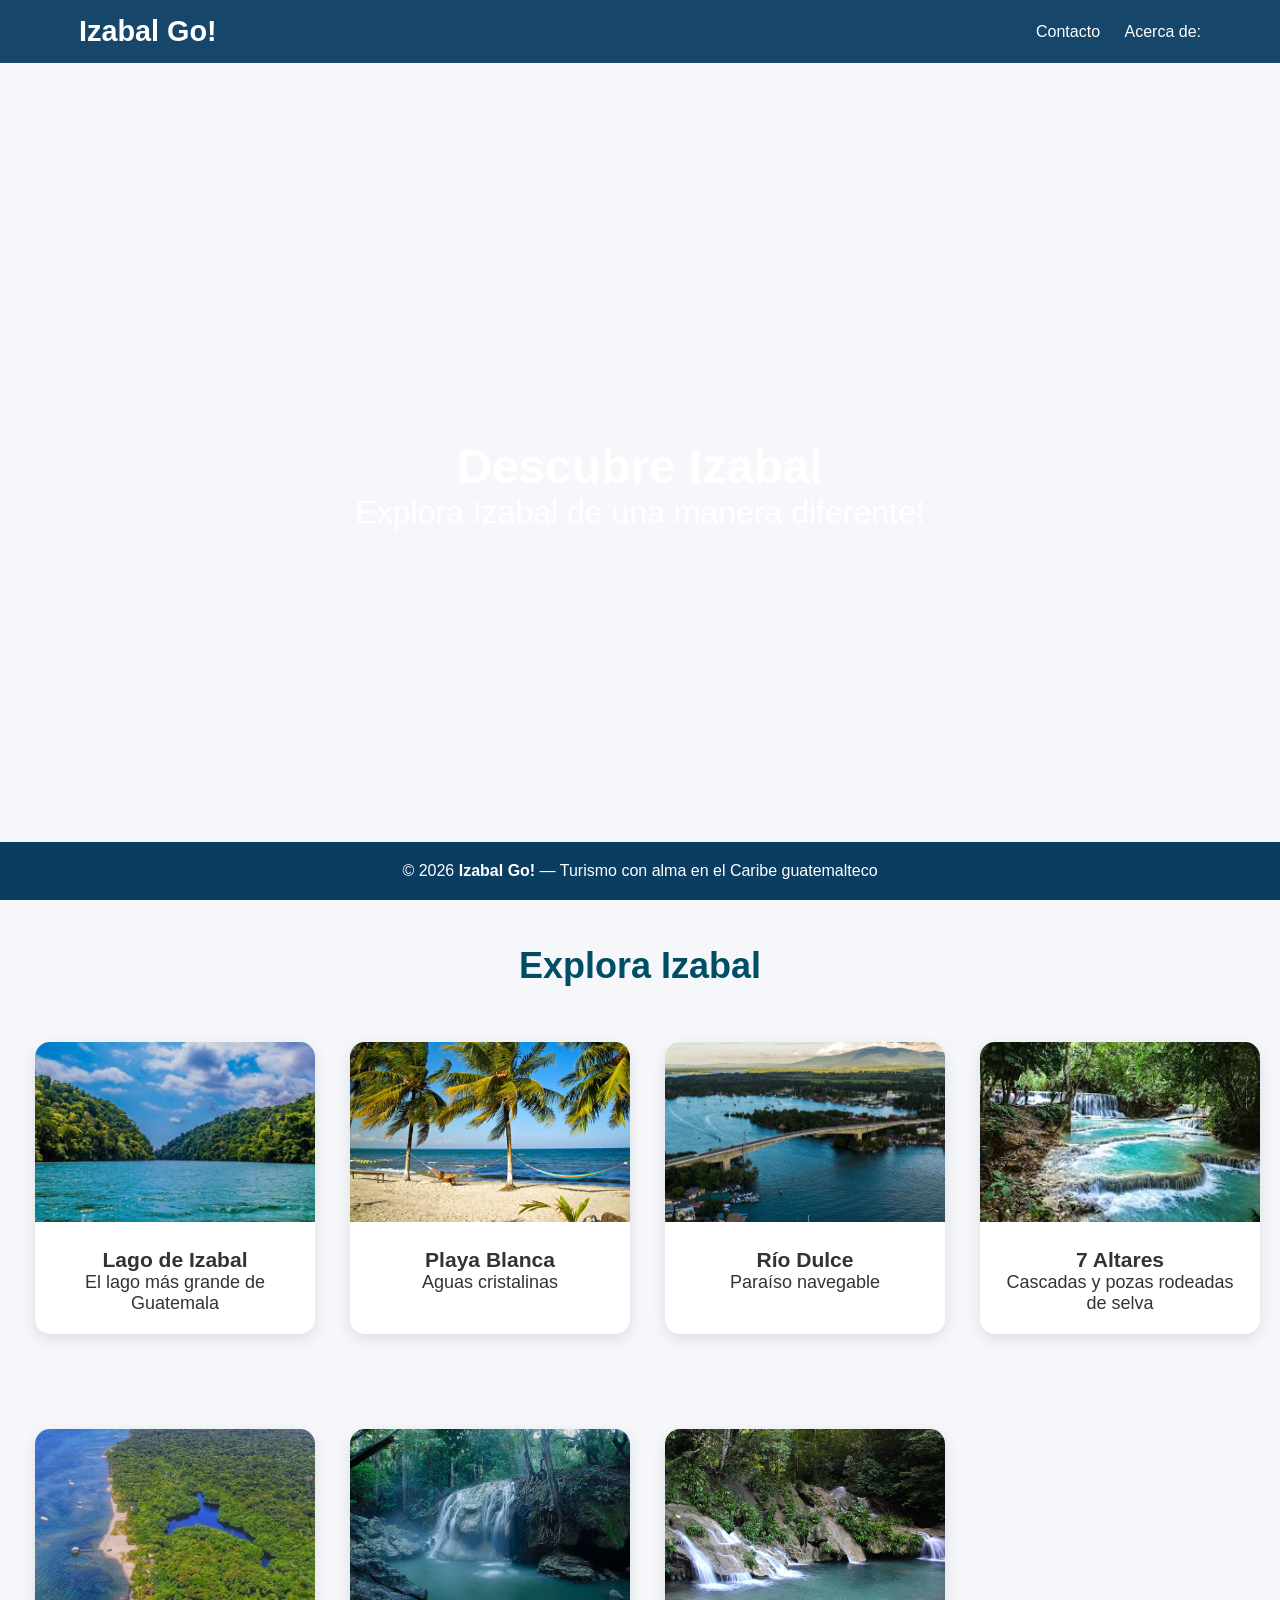
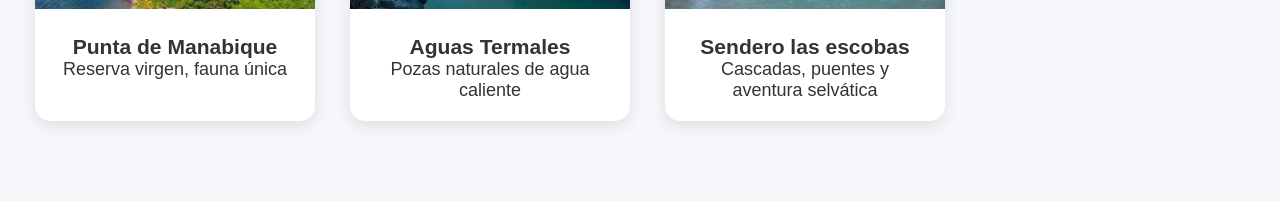
<file: index.html>
<!DOCTYPE html>
<html lang="es">
<head>
    <meta charset="UTF-8">
    <meta name="viewport" content="width=device-width, initial-scale=1.0">
    <title>Izabal Go!</title>
    <link rel="stylesheet" href="styles.css"> 
</head>

<body>
    <!--barra de navegación--> 
    <header>
        <nav>
            <!--logo--> 
            <h2>Izabal Go!</h2>
            <ul>
                <li><a href="contacto.html">Contacto</a></li> <!--página de contacto-->
                <li><a href="acerca.html">Acerca de:</a></li> <!--página de información-->
             </ul>
        </nav>
    </header>
 
    <main>
    <section class="hero"> <!--vista principal-->
       
        <div>
            <h1>Descubre Izabal</h1>
                <p>Explora Izabal de una manera diferente!</p>
        </div>
        
    </section> 
    <!--contenedor de cartas de los lugares-->
    <section class="contenedor">
        <h2>Explora Izabal</h2>

        <div class="grid">
            <a href="lago.html" class="card"> <!--Lago de Izabal-->
                <img src="imagenes/lago.jpg">
                <div class="info">
                    <h3>Lago de Izabal</h3>
                    <p>El lago más grande de Guatemala</p>
                </div>
            </a> 

            <a href="Playa_blanca.html" class="card"> <!--Playa Blanca-->
                <img src= 'imagenes/playablanca.jpg'>
                <div class="info">
                    <h3>Playa Blanca</h3>
                    <p>Aguas cristalinas</p>
                </div>
            </a>

            <a href="RioDulce.html" class="card"> <!--Río Dulce-->
                <img src= 'imagenes/riodulce.jpg'>
                <div class="info">
                    <h3>Río Dulce</h3>
                    <p>Paraíso navegable</p>
                </div>
            </a>

            <a href="7Altares.html" class="card"> <!--7 Altares-->
                <img src= 'imagenes/altares.jpg'>
                <div class="info">
                    <h3>7 Altares</h3>
                    <p>Cascadas y pozas rodeadas de selva</p>
                </div>
            </a>

            <a href="Manabique.html" class="card"> <!--Punta de Manabique-->
                <img src= 'imagenes/manabique.jpg'>
                <div class="info">
                    <h3>Punta de Manabique</h3>
                    <p>Reserva virgen, fauna única</p>
                </div>
            </a>

            <a href="Termales.html" class="card"> <!--Aguas Termales-->
                <img src= 'imagenes/elparaiso.jpg'>
                <div class="info">
                    <h3>Aguas Termales</h3>
                    <p>Pozas naturales de agua caliente</p>
                </div>
            </a>

            <a href="Escobas.html" class="card"> <!--Sendero las Escobas-->
                <img src= 'imagenes/escobas.jpg'> 
                <div class="info">
                    <h3>Sendero las escobas</h3>
                    <p>Cascadas, puentes y aventura selvática</p> 
                </div> 
            
            </a>

        </div>
    </section>
    </main>

    <!-- FOOTER -->
<footer>
  <p>© 2026 <strong>Izabal Go!</strong> — Turismo con alma en el Caribe guatemalteco </p>
</footer>
    
</body>
</html>
</file>
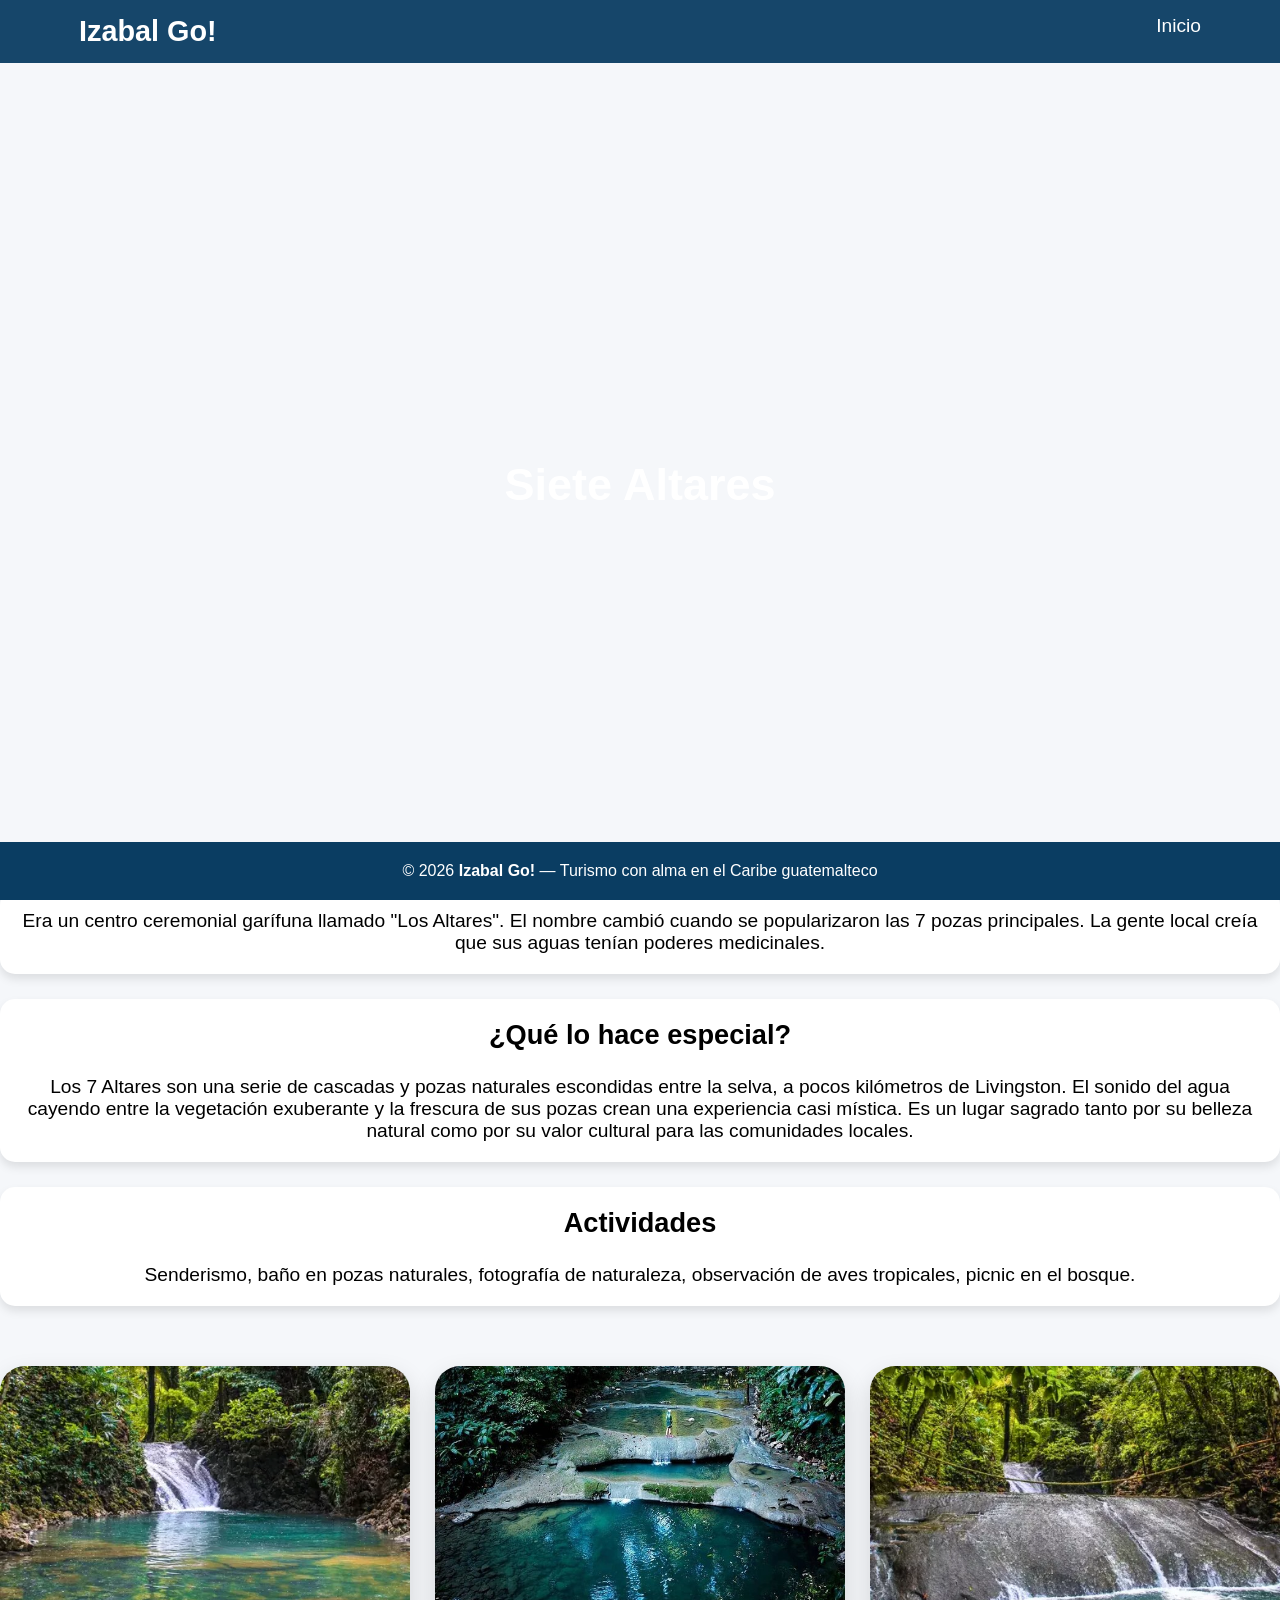
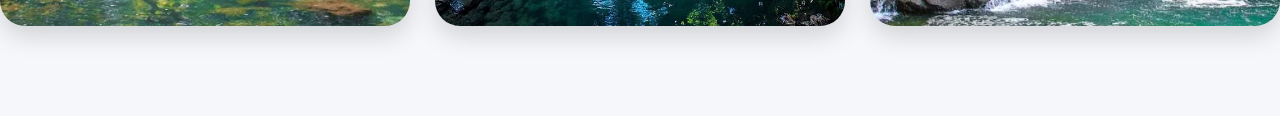
<file: 7Altares.html>
<!DOCTYPE html>
<html lang="en">
<head>
    <meta charset="UTF-8">
    <meta name="viewport" content="width=device-width, initial-scale=1.0">
    <title>7 Alatares- Izabal Go!</title>
    <link rel="stylesheet" href="styles.css">
</head>
<body>
    <header>
        <nav> <!--Barra de navegación-->
            <h2>Izabal Go!</h2>
            <a href="index.html">Inicio</a>
        </nav>
    </header>
    <section class="hero-7Altares">
        <h1>Siete Altares</h1>
    </section>
        
    <section>
        <!--Información del lugar-->
        <div class="card-lugar">
            <p>Era un centro ceremonial garífuna llamado "Los Altares". El nombre cambió cuando se popularizaron las 7 pozas principales. La gente local creía que sus aguas tenían poderes medicinales.</p>
        </div>

        <div class=" card-lugar">
            <h3>¿Qué lo hace especial?</h3>
            <p> Los 7 Altares son una serie de cascadas y pozas naturales escondidas entre la selva, a pocos kilómetros de Livingston. El sonido del agua cayendo entre la vegetación exuberante y la frescura de sus pozas crean una experiencia casi mística. Es un lugar sagrado tanto por su belleza natural como por su valor cultural para las comunidades locales. 
            </p>
        </div>
             
        <div class="card-lugar">
            <h3>Actividades</h3>
            <p> Senderismo, baño en pozas naturales, fotografía de naturaleza, observación de aves tropicales, picnic en el bosque.</p>
        </div>
        <!--galeria de imagenes-->
        <div class="galeria">
            <img src="imagenes/7altares.jpg"alt="">
            <img src="imagenes/7altares-2.jpg"alt="">
            <img src="imagenes/7altares-3.jpg"alt="">
        </div>

    <!-- FOOTER -->
<footer>
  <p>© 2026 <strong>Izabal Go!</strong> — Turismo con alma en el Caribe guatemalteco </p>
</footer>
</body>
</html>
</file>
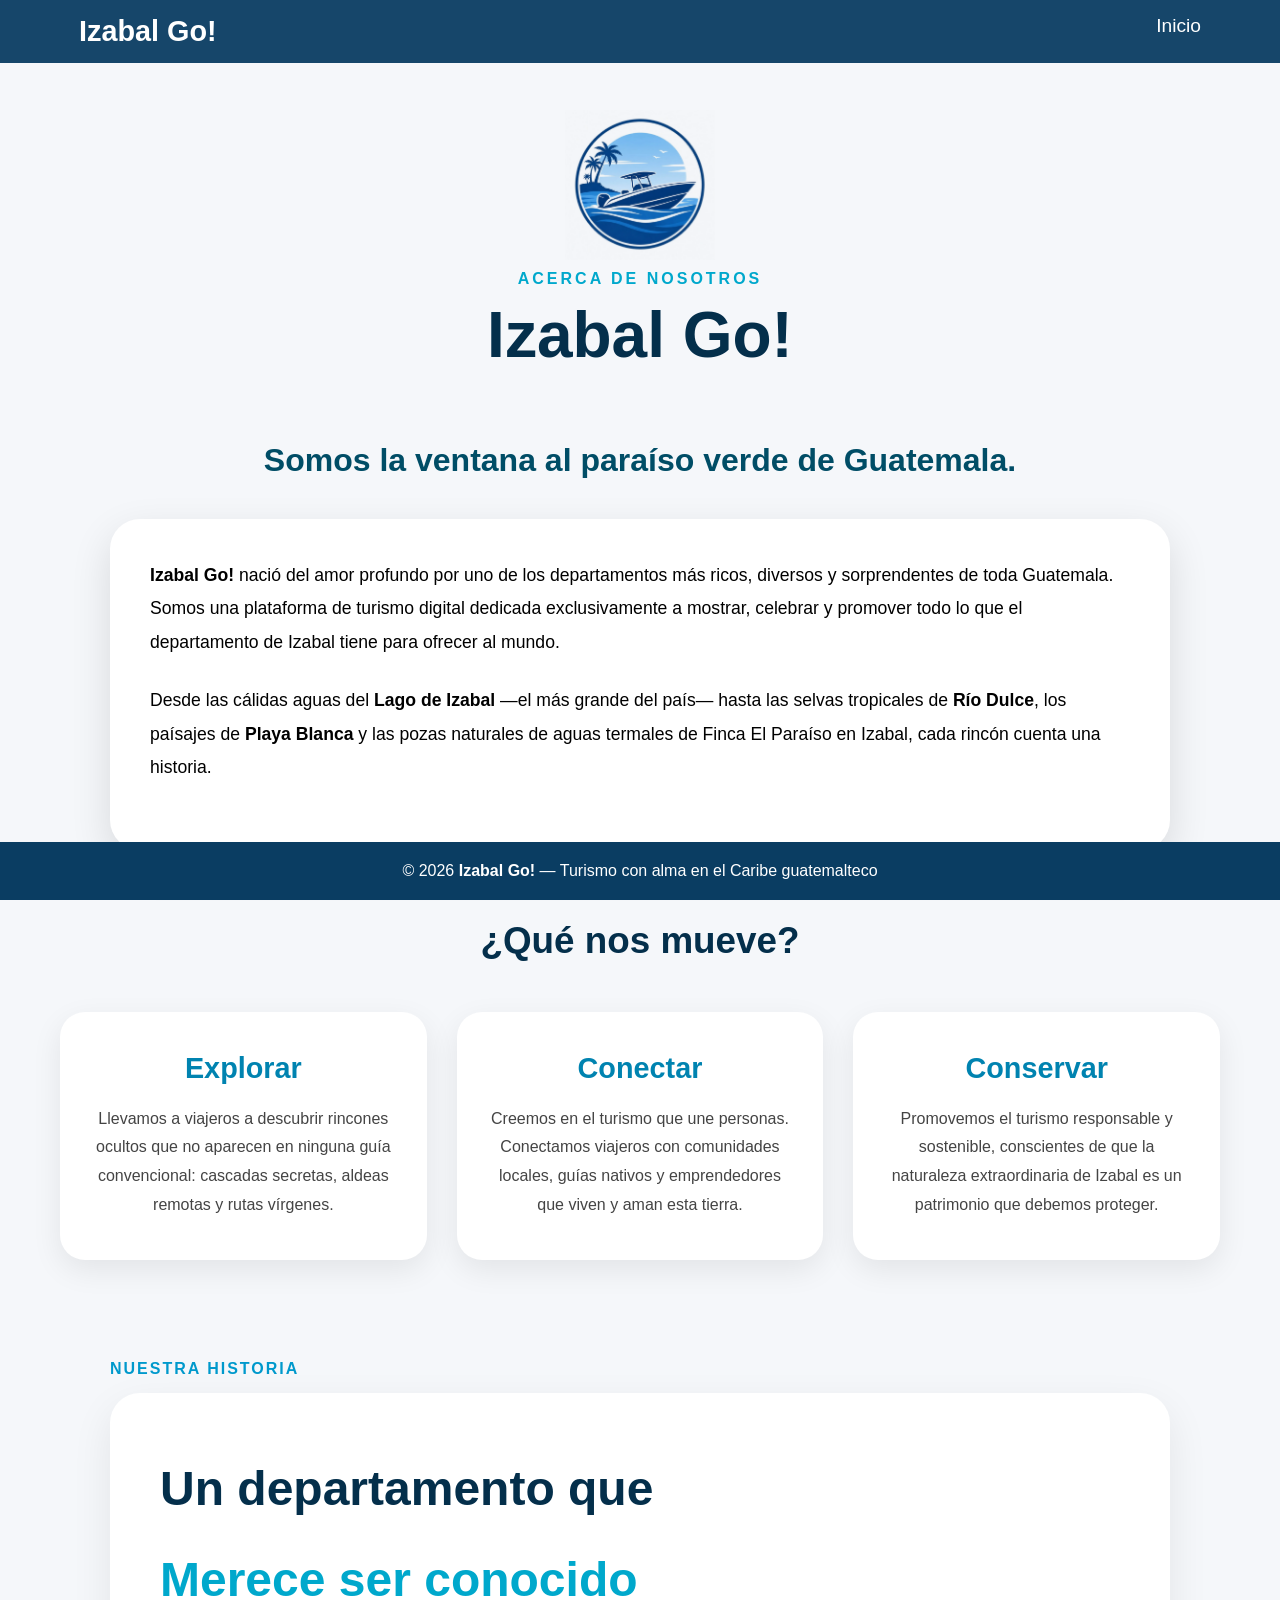
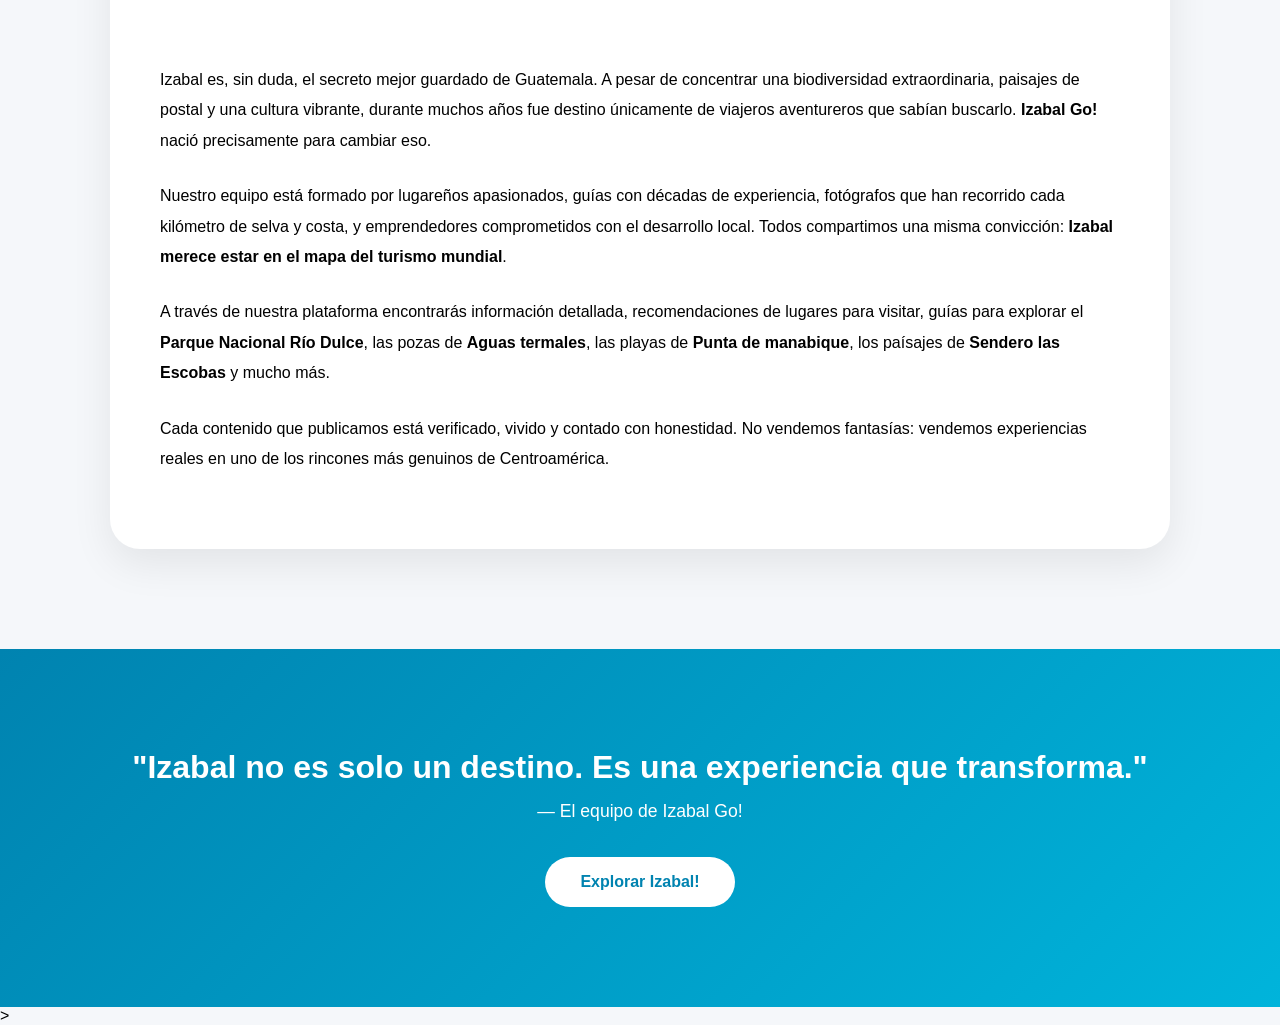
<file: acerca.html>
<!DOCTYPE html>
<html lang="en">
<head>
    <meta charset="UTF-8">
    <meta name="viewport" content="width=device-width, initial-scale=1.0">
    <title>Acerca de: - Izabal Go!</title>
    <link rel="stylesheet" href="styles.css">
</head>
<body>
    <HEADER>
        <nav>
            <h2>Izabal Go!</h2>
                <a href="index.html">Inicio</a>
        </nav>
    </HEADER>
<!-- MAIN -->
<main>

  <!-- LOGO -->
  
    <div class="logo-Izabal">
     <img src="imagenes/logo.jpeg"> 
    </div>
  </div>

  <!-- Titulo -->
  <div class="Titulo-de-pagina">
    <span class="Pagina">Acerca de nosotros</span>
    <h1 class="nombre-pagina">
      Izabal Go!
    </h1>
  </div>

  <!-- INTRODUCCION -->
  <div class="intro">
    <p class="intro-texto">
      Somos la ventana al paraíso verde de Guatemala.
    </p>
    <div class="intro-body">
      <p>
        <strong>Izabal Go!</strong> nació del amor profundo por uno de los departamentos más ricos, diversos y sorprendentes de toda Guatemala. Somos una plataforma de turismo digital dedicada exclusivamente a mostrar, celebrar y promover todo lo que el departamento de Izabal tiene para ofrecer al mundo.
      </p>
      <p>
        Desde las cálidas aguas del <strong>Lago de Izabal</strong> —el más grande del país— hasta las selvas tropicales de <strong>Río Dulce</strong>, los paísajes de <strong>Playa Blanca</strong> y las pozas naturales de aguas termales de Finca El Paraíso en Izabal, cada rincón cuenta una historia.
      </p>
    </div>
  </div>

  <!-- MISION CARTAS -->
  <div class="mision">
    <p class="Información">¿Qué nos mueve?</p>
  </div>
  <div class="mision-grid">
    <div class="mision-carta">
      
      <h3 class="mision-titulo">Explorar</h3>
      <p class="mision-texto">Llevamos a viajeros a descubrir rincones ocultos que no aparecen en ninguna guía convencional: cascadas secretas, aldeas remotas y rutas vírgenes.</p>
    </div>
    <div class="mision-carta">
      
      <h3 class="mision-titulo">Conectar</h3>
      <p class="mision-texto">Creemos en el turismo que une personas. Conectamos viajeros con comunidades locales, guías nativos y emprendedores que viven y aman esta tierra.</p>
    </div>
    <div class="mision-carta">
      
      <h3 class="mision-titulo">Conservar</h3>
      <p class="mision-texto">Promovemos el turismo responsable y sostenible, conscientes de que la naturaleza extraordinaria de Izabal es un patrimonio que debemos proteger.</p>
    </div>
  </div>

  <!--Nuestra Historia-->
  <div class="Historia">
    <p class="Seccion-historia">Nuestra historia</p>
    <div class="Texto-historia">
      <h2 class="Titulo-historia">Un departamento que<br/><em>Merece ser conocido</em></h2>
    
      <p>
        Izabal es, sin duda, el secreto mejor guardado de Guatemala. A pesar de concentrar una biodiversidad extraordinaria, paisajes de postal y una cultura vibrante, durante muchos años fue destino únicamente de viajeros aventureros que sabían buscarlo. <strong>Izabal Go!</strong> nació precisamente para cambiar eso.
      </p>
      <p>
        Nuestro equipo está formado por lugareños apasionados, guías con décadas de experiencia, fotógrafos que han recorrido cada kilómetro de selva y costa, y emprendedores comprometidos con el desarrollo local. Todos compartimos una misma convicción: <strong>Izabal merece estar en el mapa del turismo mundial</strong>.
      </p>
      <p>
        A través de nuestra plataforma encontrarás información detallada, recomendaciones de lugares para visitar, guías para explorar el <strong>Parque Nacional Río Dulce</strong>, las pozas de <strong>Aguas termales</strong>, las playas de <strong>Punta de manabique</strong>, los paísajes de <strong>Sendero las Escobas</strong> y mucho más.
      </p>
      <p>
        Cada contenido que publicamos está verificado, vivido y contado con honestidad. No vendemos fantasías: vendemos experiencias reales en uno de los rincones más genuinos de Centroamérica.
      </p>
    </div>
  </div>

  <!-- Frase Final -->
  <div class="final">
    <p class="texto-final">
      "Izabal no es solo un destino. Es una experiencia que transforma."
    </p>
    <p class="frase-final">— El equipo de Izabal Go!</p>
    <a href="index.html" class="btn-inicio">Explorar Izabal!</a>
  </div>

</main>

<!-- FOOTER--> 
<footer>
  <p>© 2026 <strong>Izabal Go!</strong> — Turismo con alma en el Caribe guatemalteco </p>
</footer>

    
</body>
</html>>
</file>
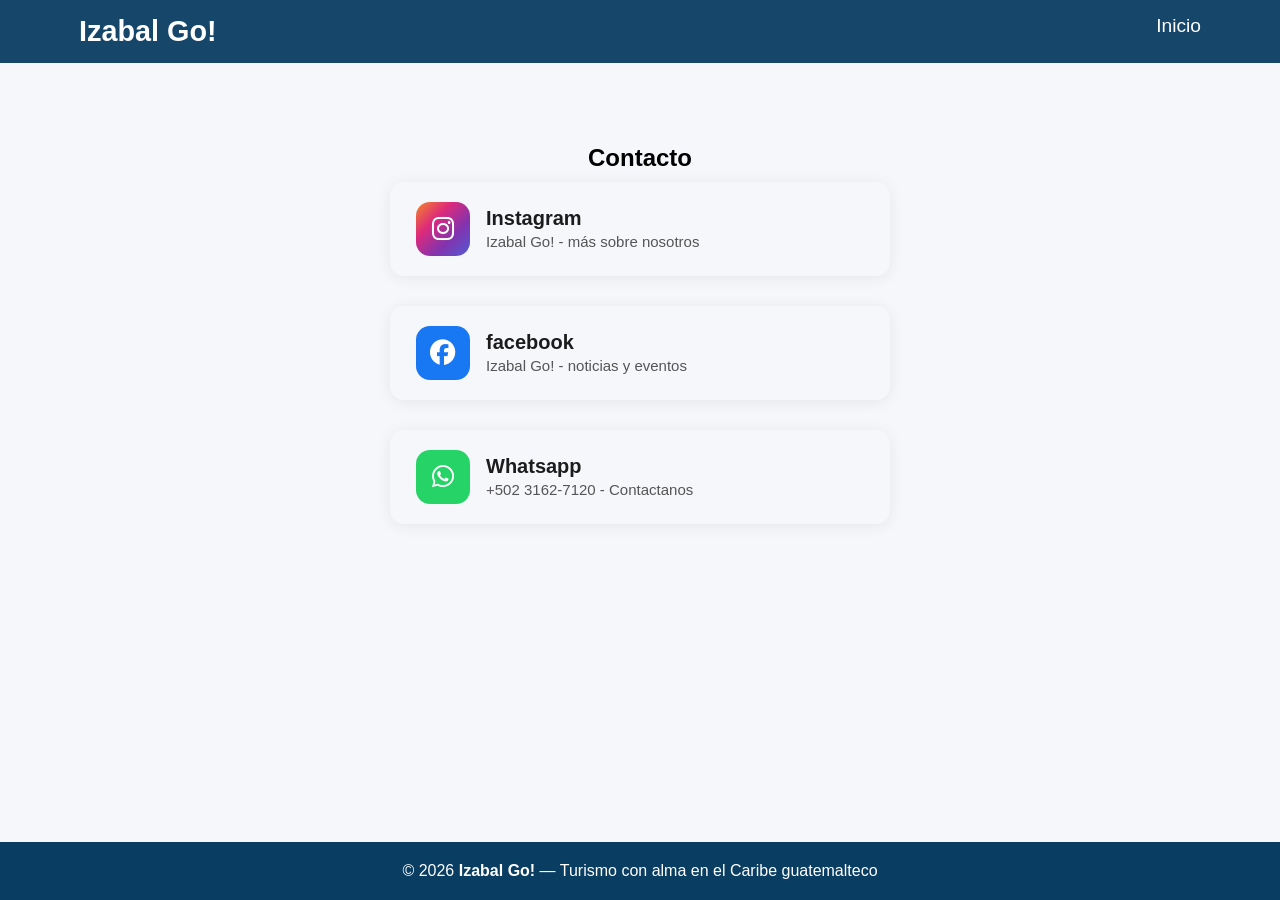
<file: contacto.html>
<!DOCTYPE html>
<html lang="en">
<head>
    <meta charset="UTF-8">
    <meta name="viewport" content="width=device-width, initial-scale=1.0">
    <title>Contacto - Izabal Go!</title>
     <link rel="stylesheet" href="styles.css">
     <link rel="stylesheet" href="https://cdnjs.cloudflare.com/ajax/libs/font-awesome/6.5.0/css/all.min.css"> <!--link para cargar los logos de aplicaciones-->
</head>
<body>
    <header>
        <nav> <!--Barra de navegación-->
            <h2>Izabal Go!</h2>
                <a href="index.html">Inicio</a>
        </nav>
    </header>

    <section> <!--tarjetas de contactos-->
        <h2 class="contacto">Contacto</h2> 
        <div class="redes-grid">
            <!--Cuenta de instagram-->
            <a target="_blank"  href= "https://www.instagram.com/izabal_go?utm_source=qr&igsh=MXdqcTNybTViN2h4eA=="class= "redes-item instagram"> <!--link instagram--> 
                <div class="icon-wrap">
                    <i class="fa-brands fa-instagram"></i>
                </div>
                <div class="red-info">
                    <h3>Instagram</h3>
                    <span>Izabal Go! - más sobre nosotros</span>
                </div>
            </a>
            <!--Cuenta de facebook--> 
            <a target="_blank" href="https://www.facebook.com/share/1BGisNntb8/?mibextid=wwXIfr"  class= "redes-item facebook" > <!--link facebook--> 
                <div class="icon-wrap">
                    <i class="fa-brands fa-facebook"></i>
                </div>
                <div class="red-info">
                    <h3>facebook</h3>
                    <span>Izabal Go! - noticias y eventos</span>
                </div>
            </a>
            <!--Contacto de Whatsapp-->
            <a target="_blank" href="https://wa.me/50231627120" class="redes-item whatsapp"> <!--link whatsapp--> 
                <div class="icon-wrap">
                    <i class="fa-brands fa-whatsapp"></i>
                </div>
                <div class="red-info">
                    <h3>Whatsapp</h3>
                    <span>+502 3162-7120 - Contactanos</span>
                </div>
            </a>
      
      </div>
        
    </section>
    <!-- FOOTER -->
<footer>
  <p>© 2026 <strong>Izabal Go!</strong> — Turismo con alma en el Caribe guatemalteco </p>
</footer>
    
</body> 
</html>
</file>
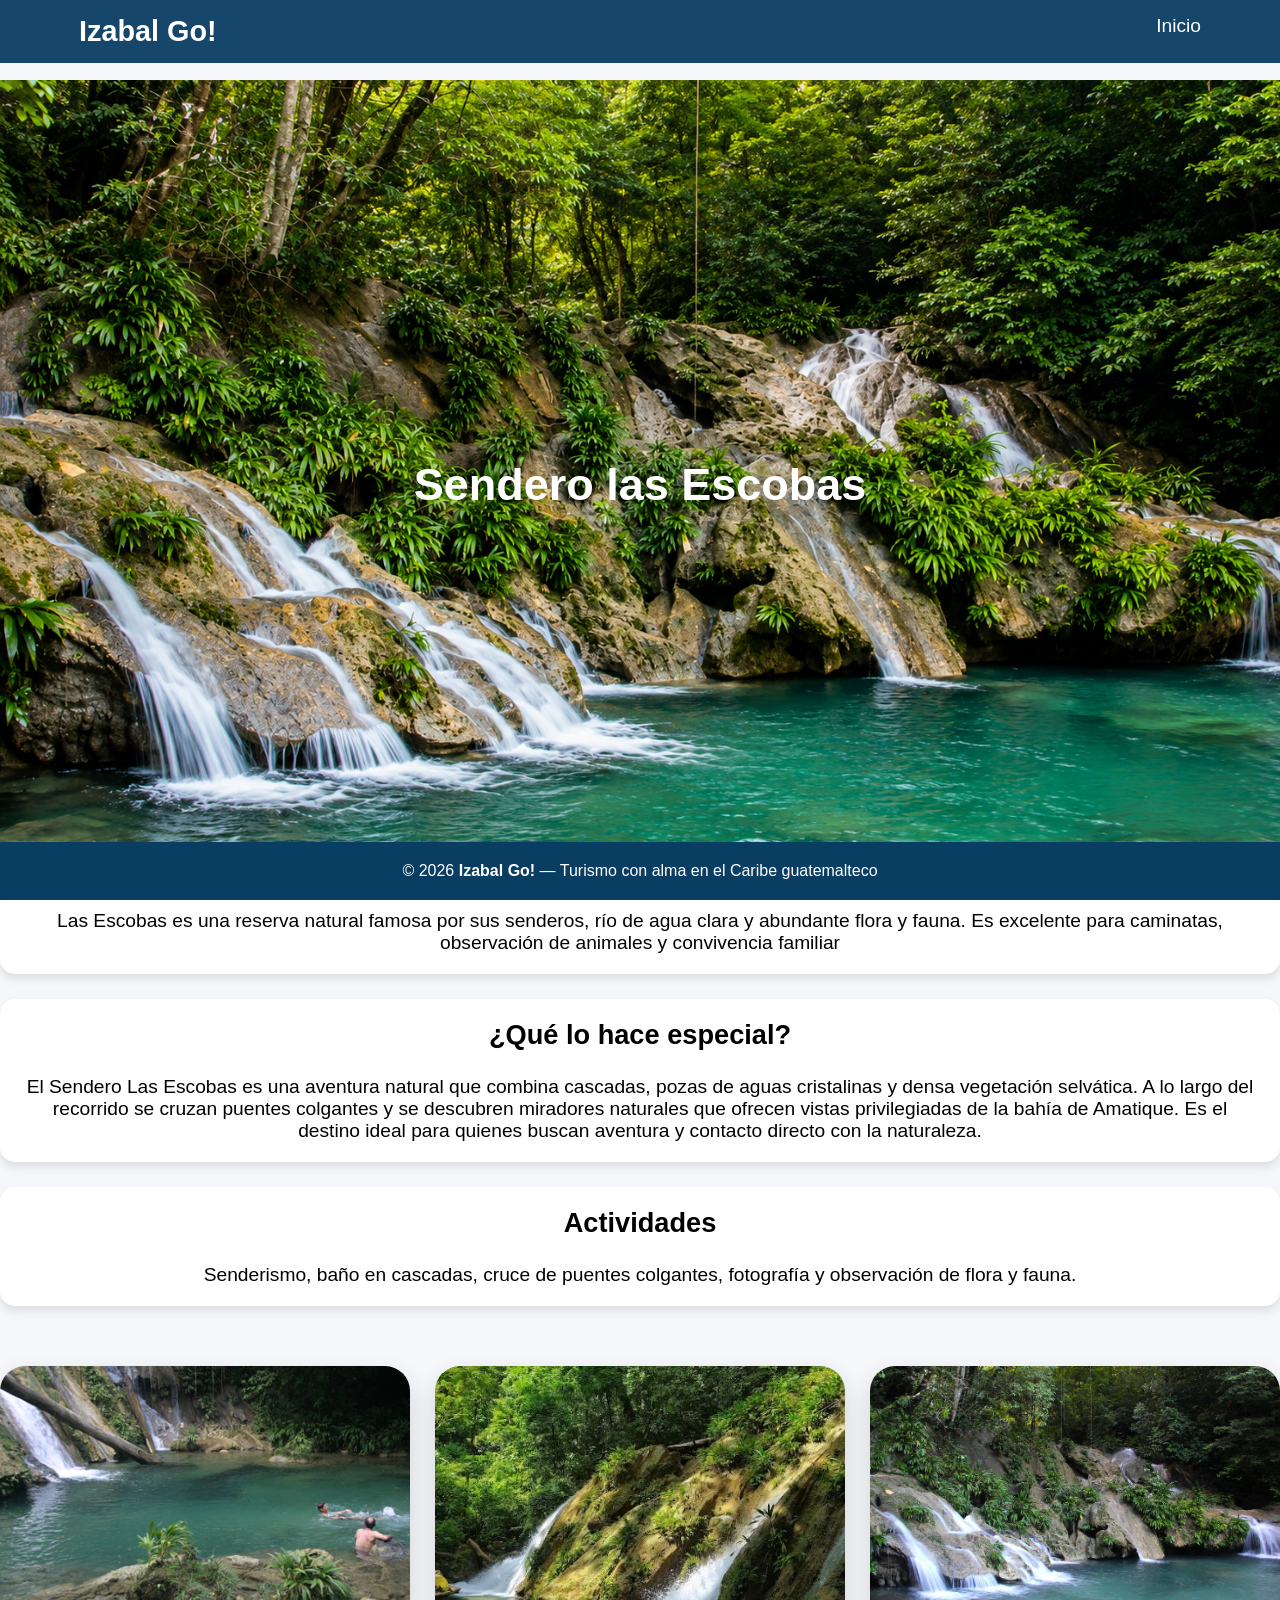
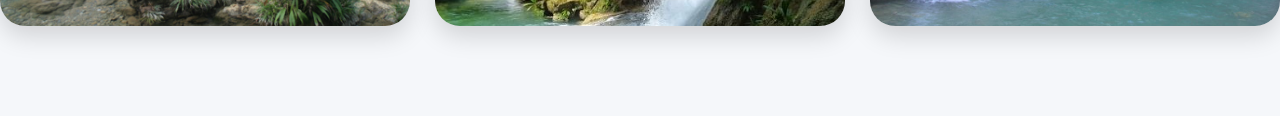
<file: Escobas.html>
<!DOCTYPE html>
<html lang="en">
<head>
    <meta charset="UTF-8">
    <meta name="viewport" content="width=device-width, initial-scale=1.0">
    <title>Sendero las Escobas - Izabal Go!</title>
    <link rel="stylesheet" href="styles.css">
</head>
<body>
    <header> <!--Barra de navegación-->
        <nav>
            <h2>Izabal Go!</h2>
                <a href="index.html">Inicio</a>
        </nav>
    </header>

    <!--Imagen principal-->
    <section class="hero-Escobas">
        <h1>Sendero las Escobas</h1>
    </section>
        
    <section>
        <!--Información del lugar-->
        <div class="card-lugar">
                <p>Las Escobas es una reserva natural famosa por sus senderos, río de agua clara y abundante flora y fauna. Es excelente para caminatas, observación de animales y convivencia familiar</p>
        </div>
        <div class=" card-lugar">
                <h3>¿Qué lo hace especial?</h3>
                <p>El Sendero Las Escobas es una aventura natural que combina cascadas, pozas de aguas cristalinas y densa vegetación selvática. A lo largo del recorrido se cruzan puentes colgantes y se descubren miradores naturales que ofrecen vistas privilegiadas de la bahía de Amatique. Es el destino ideal para quienes buscan aventura y contacto directo con la naturaleza.
                </p>
        </div>
             
        <div class="card-lugar">
                <h3>Actividades</h3>
                <p>Senderismo, baño en cascadas, cruce de puentes colgantes, fotografía y observación de flora y fauna.</p>
        </div>
         <!--galeria de imagenes-->
        <div class="galeria">
            <img src="imagenes/las_escobas_1.jpg"alt="">
            <img src="imagenes/las-escobas-2.jpg"alt="">
            <img src="imagenes/las-escobas-3.jpg"alt="">
        </div>

   <!-- FOOTER -->
<footer>
  <p>© 2026 <strong>Izabal Go!</strong> — Turismo con alma en el Caribe guatemalteco </p>
</footer>
</body>
</html>
</file>
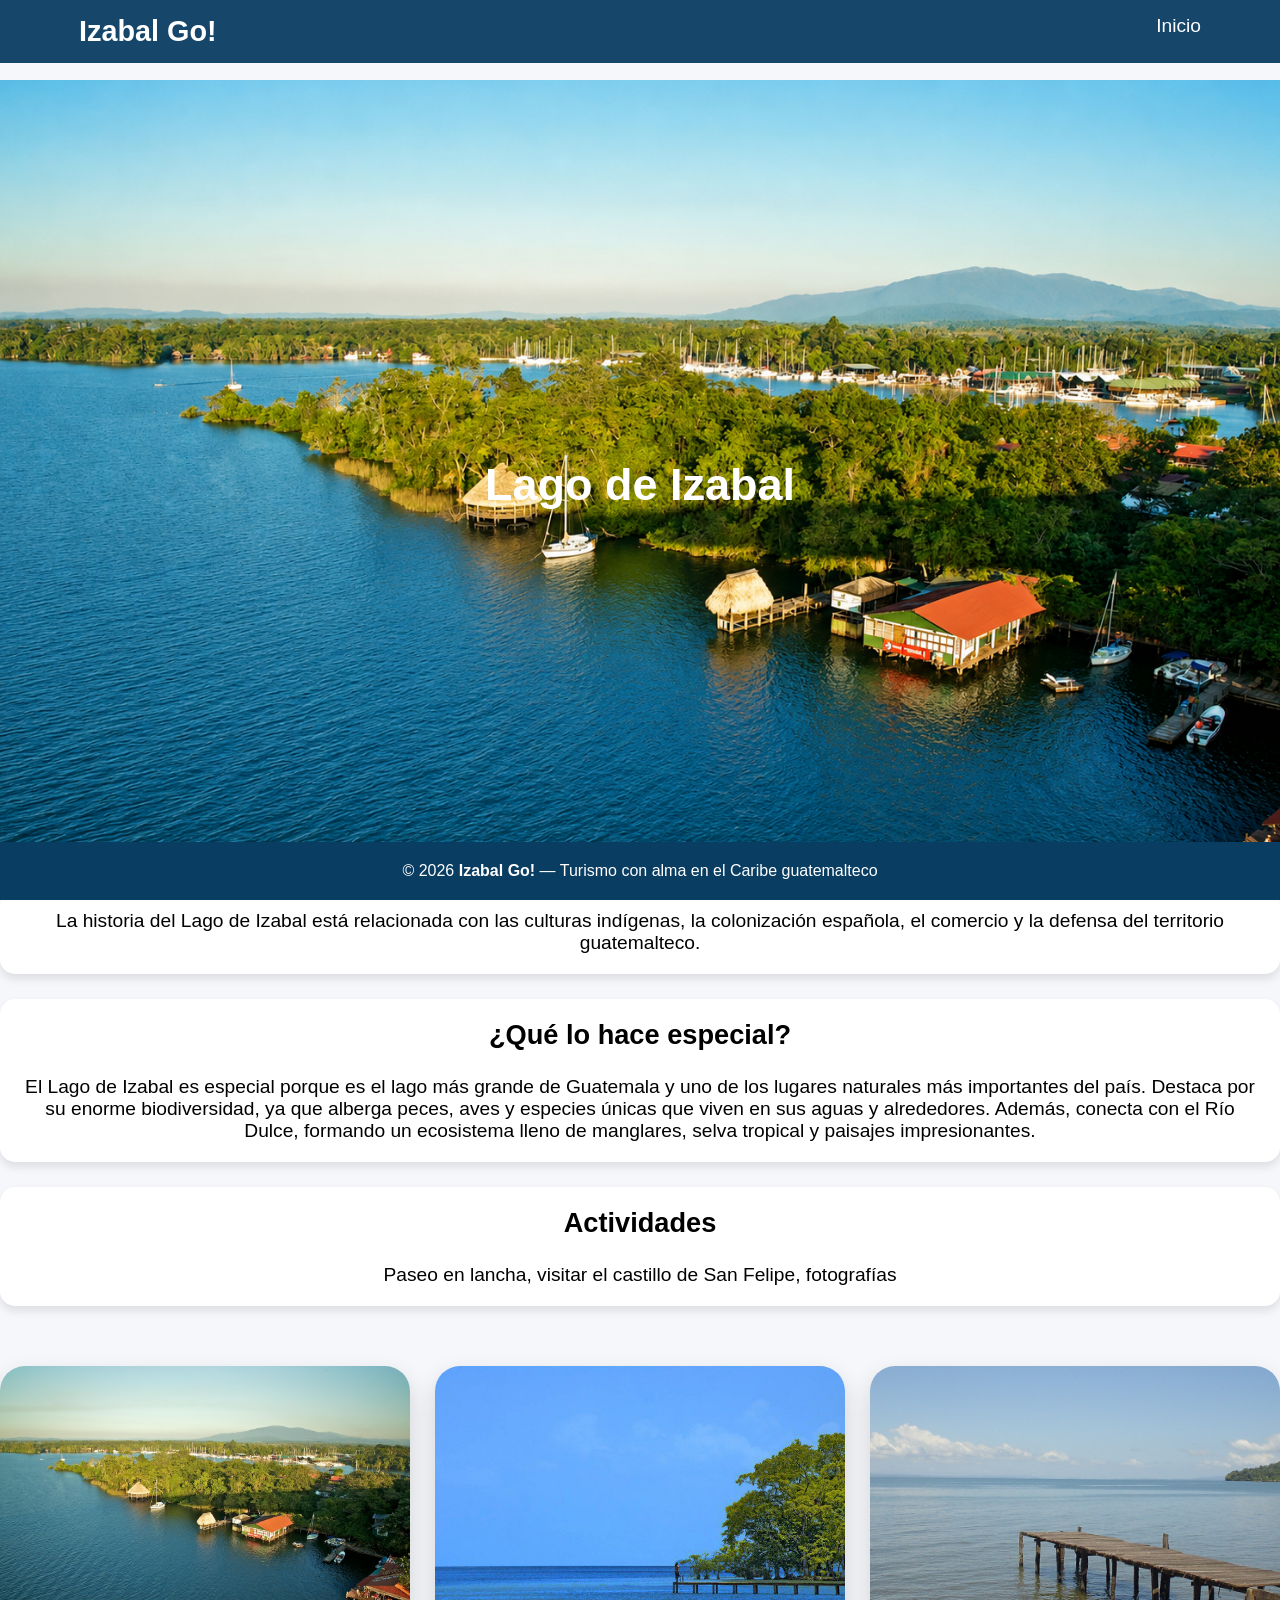
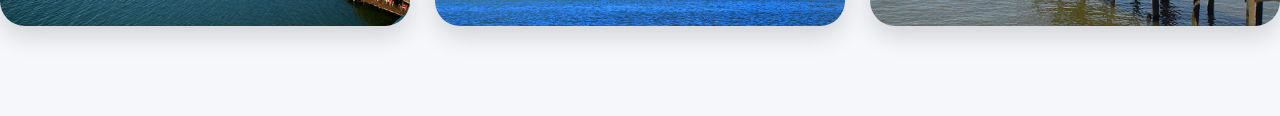
<file: lago.html>
<!DOCTYPE html>
<html lang="en">
<head>
    <meta charset="UTF-8">
    <meta name="viewport" content="width=device-width, initial-scale=1.0">
    <title>Lago de Izabal - Izabal Go!</title>
    <link rel="stylesheet" href="styles.css">
</head>
<body>
    <header>
        <nav> <!--Barra de navegación-->
            <h2>Izabal Go!</h2> 
                <a href="index.html">Inicio</a>
        </nav>
    </header>
    <section class="hero-Lago"> 
        <h1>Lago de Izabal</h1>
    </section>
        
    <section>
        <!--Información del lugar-->
        <div class="card-lugar">
                <p>La historia del Lago de Izabal está relacionada con las culturas indígenas, la colonización española, el comercio y la defensa del territorio guatemalteco.</p>
        </div>
        <div class=" card-lugar">
                <h3>¿Qué lo hace especial?</h3>
                <p> El Lago de Izabal es especial porque es el lago más grande de Guatemala y uno de los lugares naturales más importantes del país. Destaca por su enorme biodiversidad, ya que alberga peces, aves y especies únicas que viven en sus aguas y alrededores. Además, conecta con el Río Dulce, formando un ecosistema lleno de manglares, selva tropical y paisajes impresionantes.
                </p>
        </div>
             
        <div class="card-lugar">
                <h3>Actividades</h3>
                <p>Paseo en  lancha, visitar el castillo de San Felipe, fotografías</p>
         </div>
          <!--galeria de imagenes-->
        <div class="galeria">
            <img src="imagenes/lago-Izabal-1.jpg" alt="">
            <img src="imagenes/lago-izabal-2.jpg" alt="">
            <img src="imagenes/lago-izabal-3.jpg" alt="">
        </div>

    <!-- FOOTER -->
<footer>
  <p>© 2026 <strong>Izabal Go!</strong> — Turismo con alma en el Caribe guatemalteco </p>
</footer>
</body>
</html>
</file>
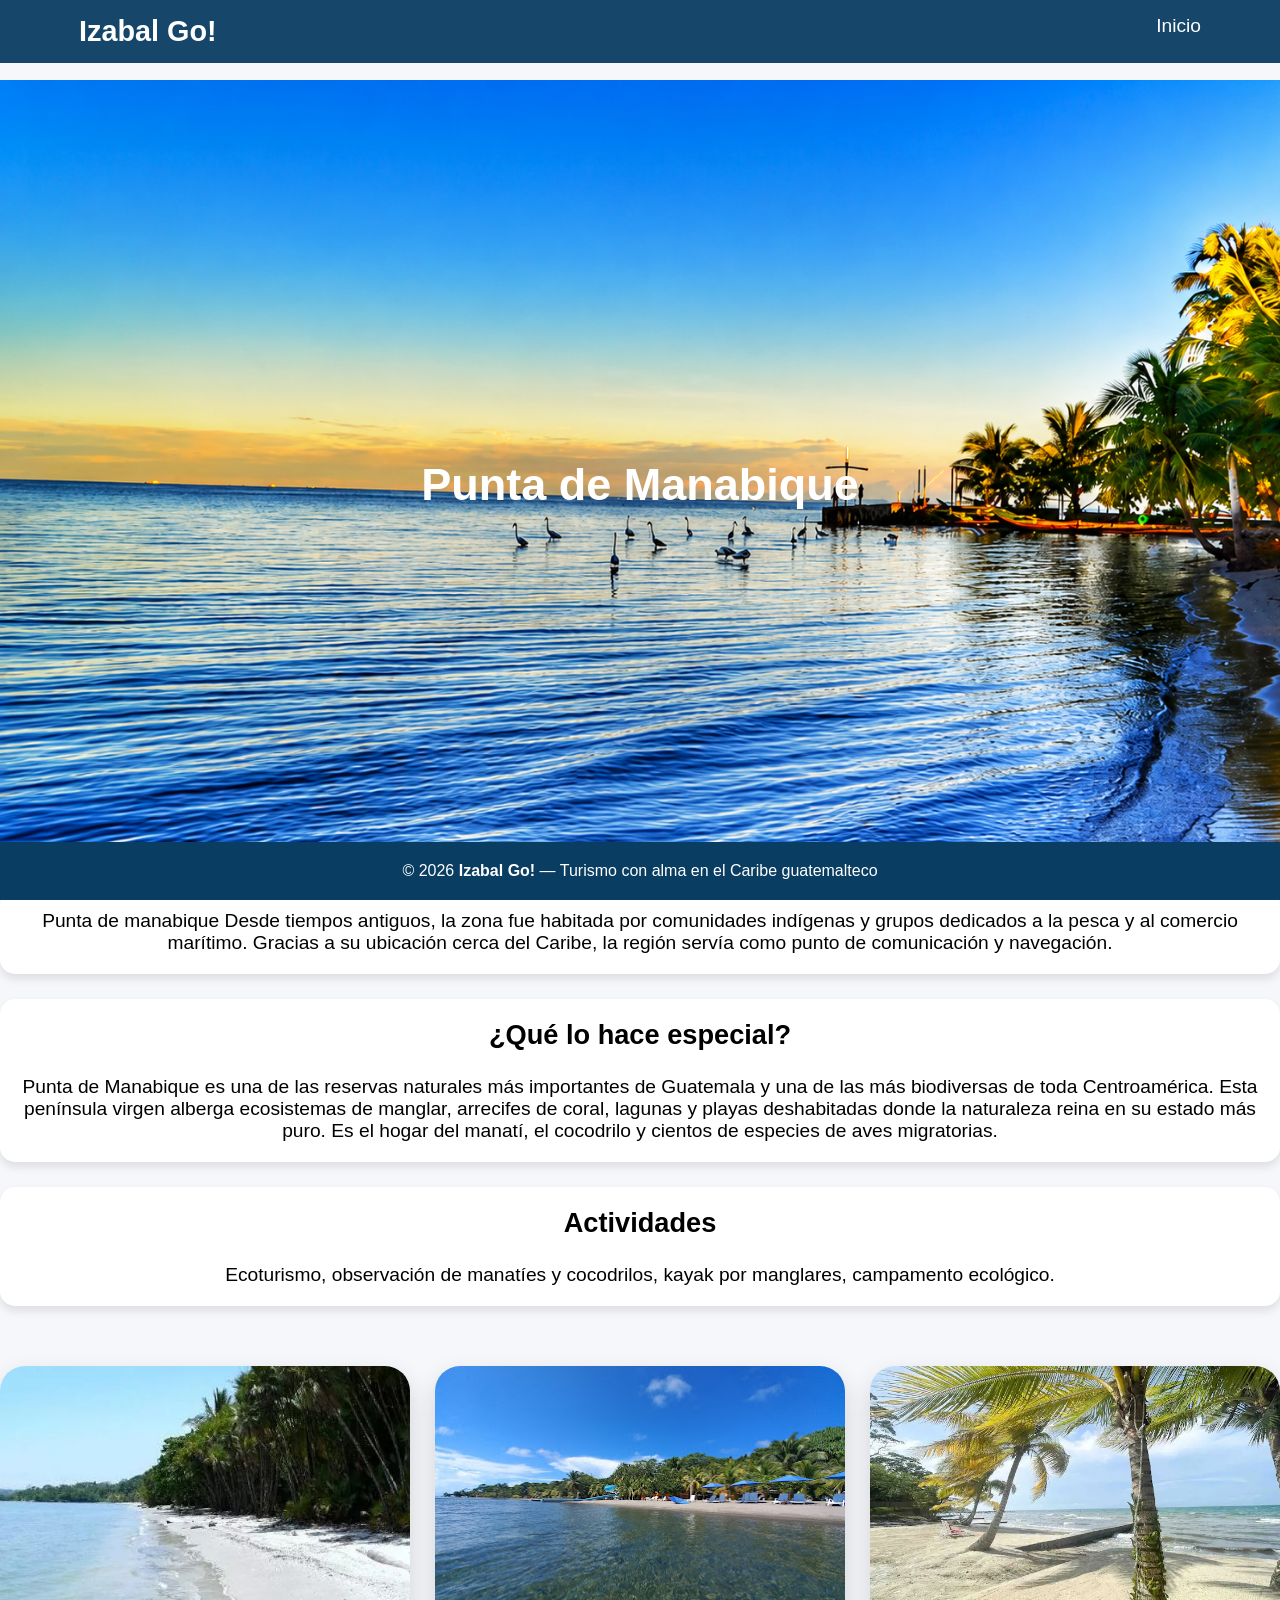
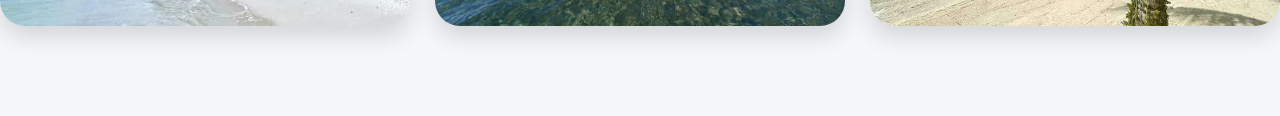
<file: Manabique.html>
<!DOCTYPE html>
<html lang="en">
<head>
    <meta charset="UTF-8">
    <meta name="viewport" content="width=device-width, initial-scale=1.0">
    <title>Punta de Manabique- Izabal Go!</title>
    <link rel="stylesheet" href="styles.css">
</head>
<body>
    <header>
        <nav> <!--Barra de navegación-->
            <h2>Izabal Go!</h2>
                <a href="index.html">Inicio</a>
        </nav>
    </header>
    <!--Imagen Principal-->
    <section class="hero-Manabique">
        <h1>Punta de Manabique</h1>
    </section>
        
    <section>
        <!--Información del lugar-->
        <div class="card-lugar">
                <p>Punta de manabique Desde tiempos antiguos, la zona fue habitada por comunidades indígenas y grupos dedicados a la pesca y al comercio marítimo. Gracias a su ubicación cerca del Caribe, la región servía como punto de comunicación y navegación.</p>
        </div>
        <div class=" card-lugar">
                <h3>¿Qué lo hace especial?</h3>
                <p> Punta de Manabique es una de las reservas naturales más importantes de Guatemala y una de las más biodiversas de toda Centroamérica. Esta península virgen alberga ecosistemas de manglar, arrecifes de coral, lagunas y playas deshabitadas donde la naturaleza reina en su estado más puro. Es el hogar del manatí, el cocodrilo y cientos de especies de aves migratorias.
        </div>
             
        <div class="card-lugar">
                <h3>Actividades</h3>
                <p>Ecoturismo, observación de manatíes y cocodrilos, kayak por manglares, campamento ecológico.</p> 
        </div>
         <!--galeria de imagenes-->
        <div class="galeria">
            <img src="imagenes/Punta-Manabique-2.webp"alt="">
            <img src="imagenes/punta-manabique-1.jpg"alt="">
            <img src="imagenes/punta_de_manabique3.jpg"alt="">
        </div>

    <!-- FOOTER -->
<footer>
  <p>© 2026 <strong>Izabal Go!</strong> — Turismo con alma en el Caribe guatemalteco </p>
</footer>
</body>
</html>
</file>
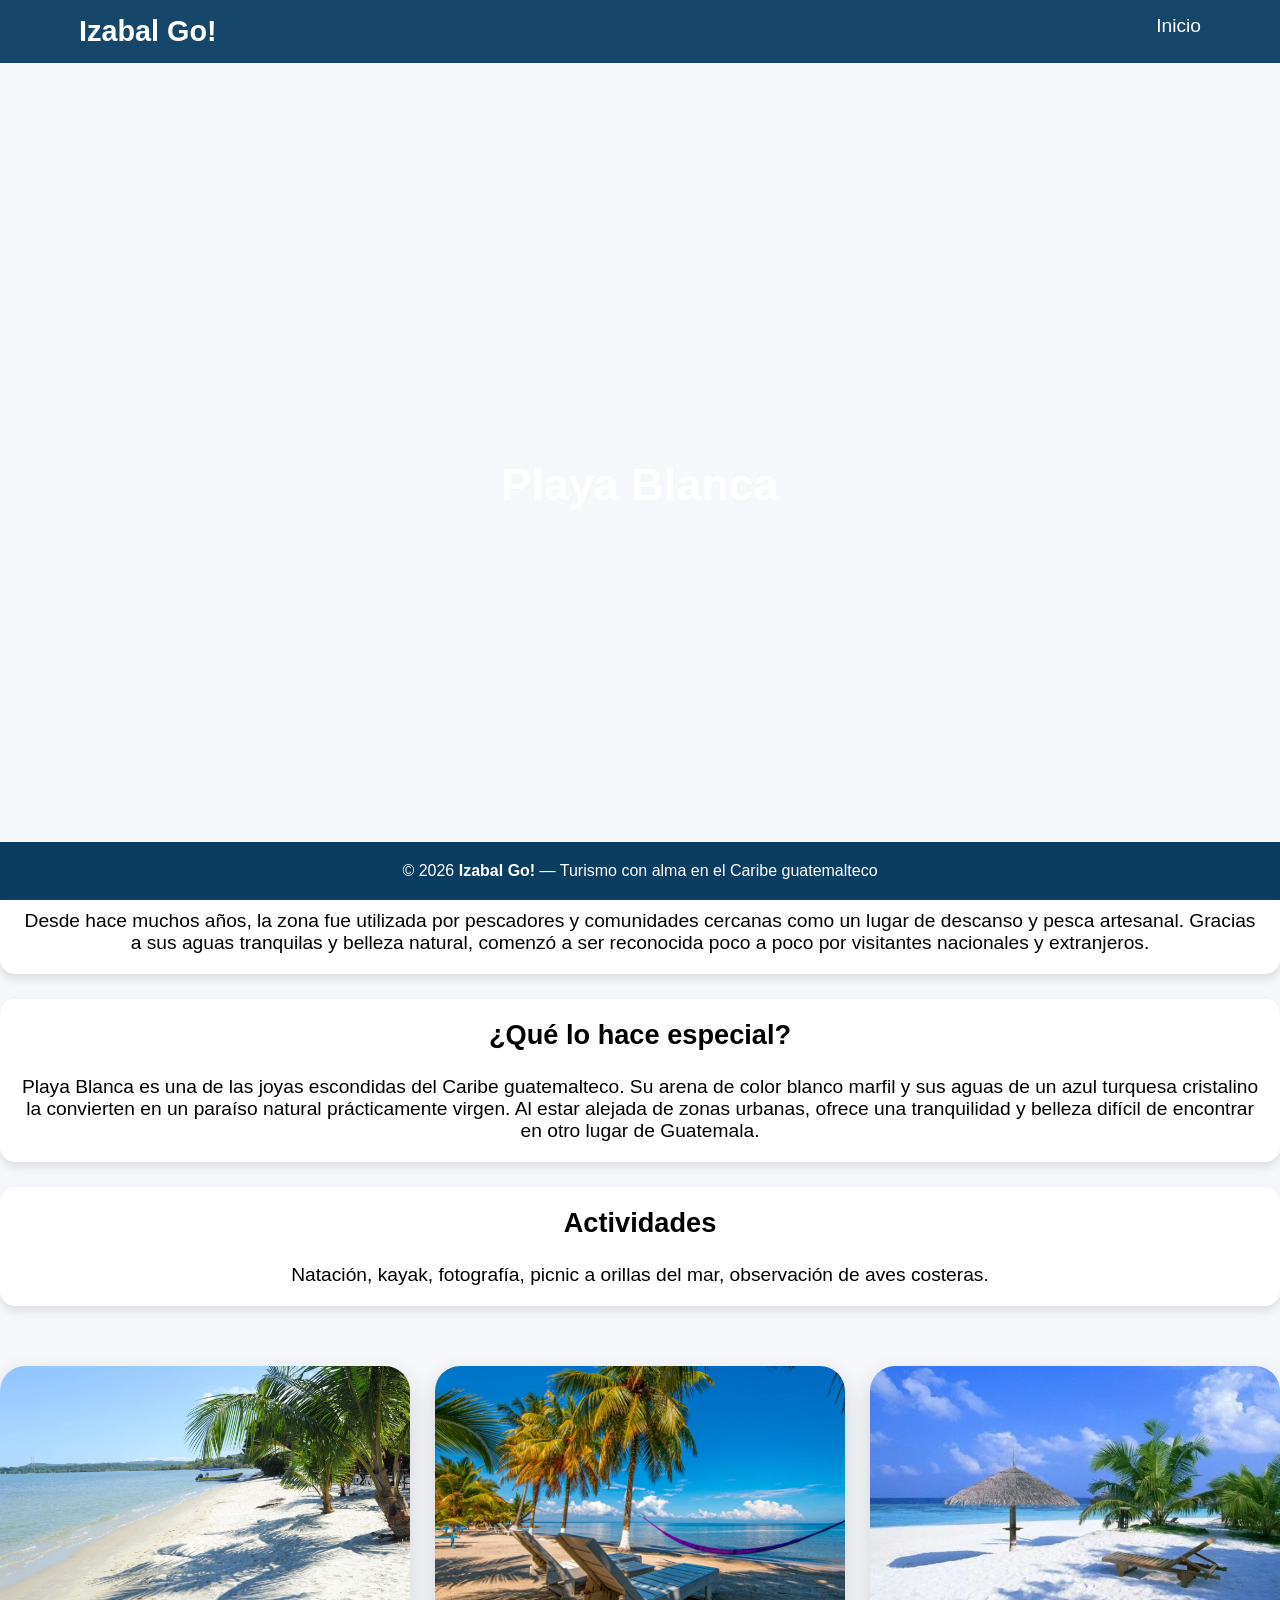
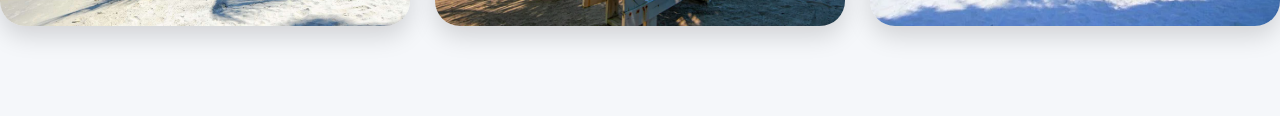
<file: Playa_blanca.html>
<!DOCTYPE html>
<html lang="en">
<head>
    <meta charset="UTF-8">
    <meta name="viewport" content="width=device-width, initial-scale=1.0">
    <title>Playa Blanca - Izabal Go!</title>
    <link rel="stylesheet" href="styles.css">
</head>
<body>
    <header>
        <nav> <!--Barra de navegación-->
            <h2>Izabal Go!</h2>
                <a href="index.html">Inicio</a>
        </nav>
    </header>
    <section class="hero-Playa">
        <h1>Playa Blanca</h1>
    </section>
        
    <section>
        <!--Información del lugar-->
        <div class="card-lugar">
                <p> Desde hace muchos años, la zona fue utilizada por pescadores y comunidades cercanas como un lugar de descanso y pesca artesanal. Gracias a sus aguas tranquilas y belleza natural, comenzó a ser reconocida poco a poco por visitantes nacionales y extranjeros.</p>
        </div>
        <div class=" card-lugar">
                <h3>¿Qué lo hace especial?</h3>
                <p> Playa Blanca es una de las joyas escondidas del Caribe guatemalteco. Su arena de color blanco marfil y sus aguas de un azul turquesa cristalino la convierten en un paraíso natural prácticamente virgen. Al estar alejada de zonas urbanas, ofrece una tranquilidad y belleza difícil de encontrar en otro lugar de Guatemala.

        </div>
             
        <div class="card-lugar">
                <h3>Actividades</h3>
                <p> Natación, kayak, fotografía, picnic a orillas del mar, observación de aves costeras.</p>
         </div>
         <!--galeria de imagenes-->
        <div class="galeria">
            <img src="imagenes/playa-blanca-1.jpeg"alt="">
            <img src="imagenes/playa-blanca-2.webp"alt="">
            <img src="imagenes/Playa-Blanca-3.jpg"alt="">
        </div>  

    <!-- FOOTER -->
<footer>
  <p>© 2026 <strong>Izabal Go!</strong> — Turismo con alma en el Caribe guatemalteco </p>
</footer>
</body>
</html>
</file>
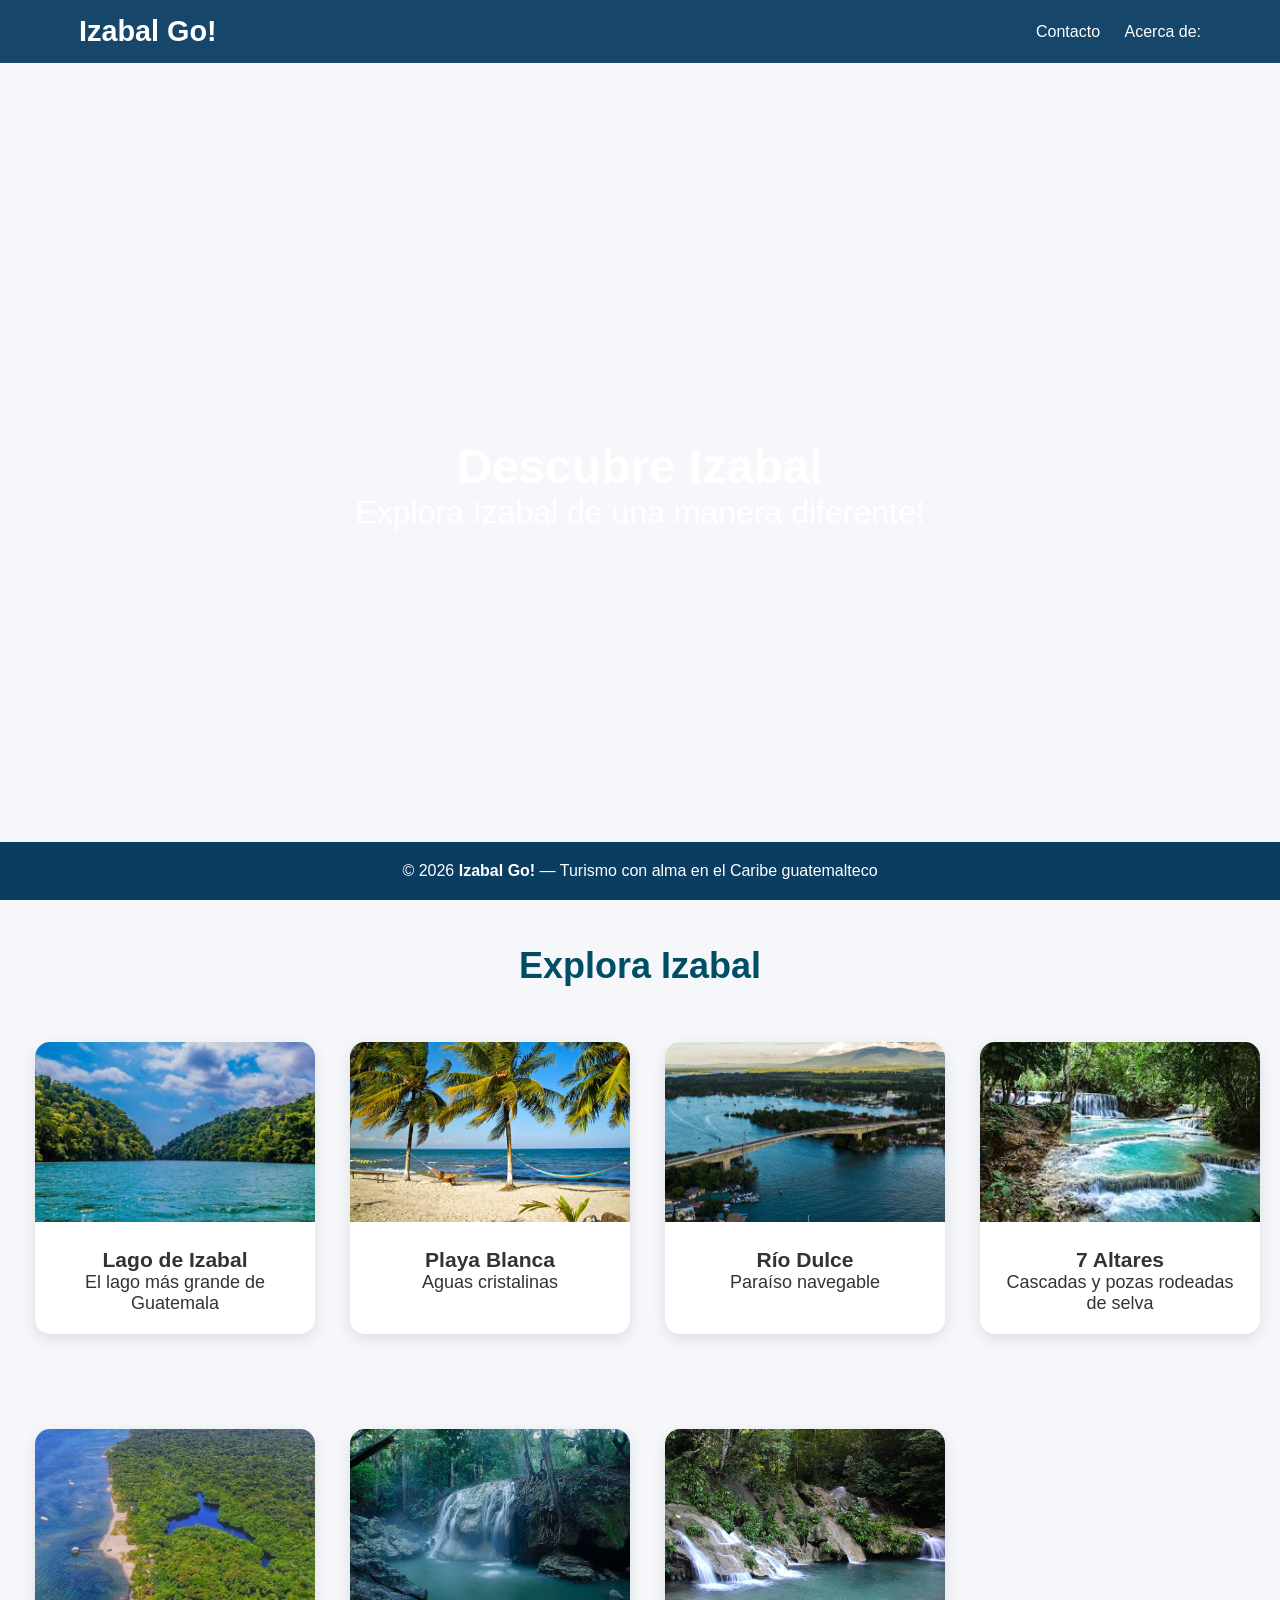
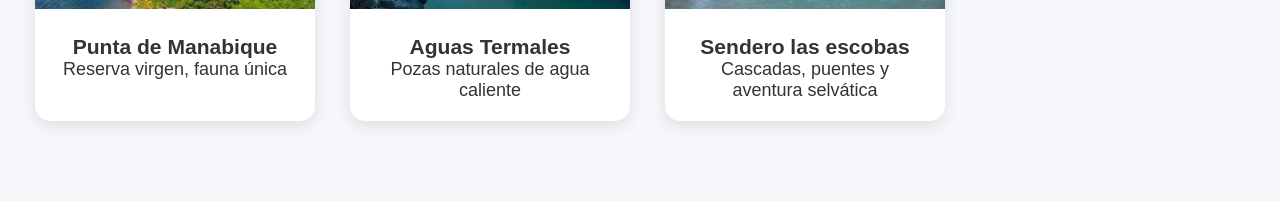
<file: proyecto.html>
<!DOCTYPE html>
<html lang="es">
<head>
    <meta charset="UTF-8">
    <meta name="viewport" content="width=device-width, initial-scale=1.0">
    <title>Izabal Go!</title>
    <link rel="stylesheet" href="styles.css"> 
</head>

<body>
    <!--barra de navegación--> 
    <header>
        <nav>
            <!--logo--> 
            <h2>Izabal Go!</h2>
            <ul>
                <li><a href="contacto.html">Contacto</a></li> <!--página de contacto-->
                <li><a href="acerca.html">Acerca de:</a></li> <!--página de información-->
             </ul>
        </nav>
    </header>
 
    <main>
    <section class="hero"> <!--vista principal-->
       
        <div>
            <h1>Descubre Izabal</h1>
                <p>Explora Izabal de una manera diferente!</p>
        </div>
        
    </section> 
    <!--contenedor de cartas de los lugares-->
    <section class="contenedor">
        <h2>Explora Izabal</h2>

        <div class="grid">
            <a href="lago.html" class="card"> <!--Lago de Izabal-->
                <img src="imagenes/lago.jpg">
                <div class="info">
                    <h3>Lago de Izabal</h3>
                    <p>El lago más grande de Guatemala</p>
                </div>
            </a> 

            <a href="Playa_blanca.html" class="card"> <!--Playa Blanca-->
                <img src= 'imagenes/playablanca.jpg'>
                <div class="info">
                    <h3>Playa Blanca</h3>
                    <p>Aguas cristalinas</p>
                </div>
            </a>

            <a href="RioDulce.html" class="card"> <!--Río Dulce-->
                <img src= 'imagenes/riodulce.jpg'>
                <div class="info">
                    <h3>Río Dulce</h3>
                    <p>Paraíso navegable</p>
                </div>
            </a>

            <a href="7Altares.html" class="card"> <!--7 Altares-->
                <img src= 'imagenes/altares.jpg'>
                <div class="info">
                    <h3>7 Altares</h3>
                    <p>Cascadas y pozas rodeadas de selva</p>
                </div>
            </a>

            <a href="Manabique.html" class="card"> <!--Punta de Manabique-->
                <img src= 'imagenes/manabique.jpg'>
                <div class="info">
                    <h3>Punta de Manabique</h3>
                    <p>Reserva virgen, fauna única</p>
                </div>
            </a>

            <a href="Termales.html" class="card"> <!--Aguas Termales-->
                <img src= 'imagenes/elparaiso.jpg'>
                <div class="info">
                    <h3>Aguas Termales</h3>
                    <p>Pozas naturales de agua caliente</p>
                </div>
            </a>

            <a href="Escobas.html" class="card"> <!--Sendero las Escobas-->
                <img src= 'imagenes/escobas.jpg'> 
                <div class="info">
                    <h3>Sendero las escobas</h3>
                    <p>Cascadas, puentes y aventura selvática</p> 
                </div> 
            
            </a>

        </div>
    </section>
    </main>

    <!-- FOOTER -->
<footer>
  <p>© 2026 <strong>Izabal Go!</strong> — Turismo con alma en el Caribe guatemalteco </p>
</footer>
    
</body>
</html>
</file>
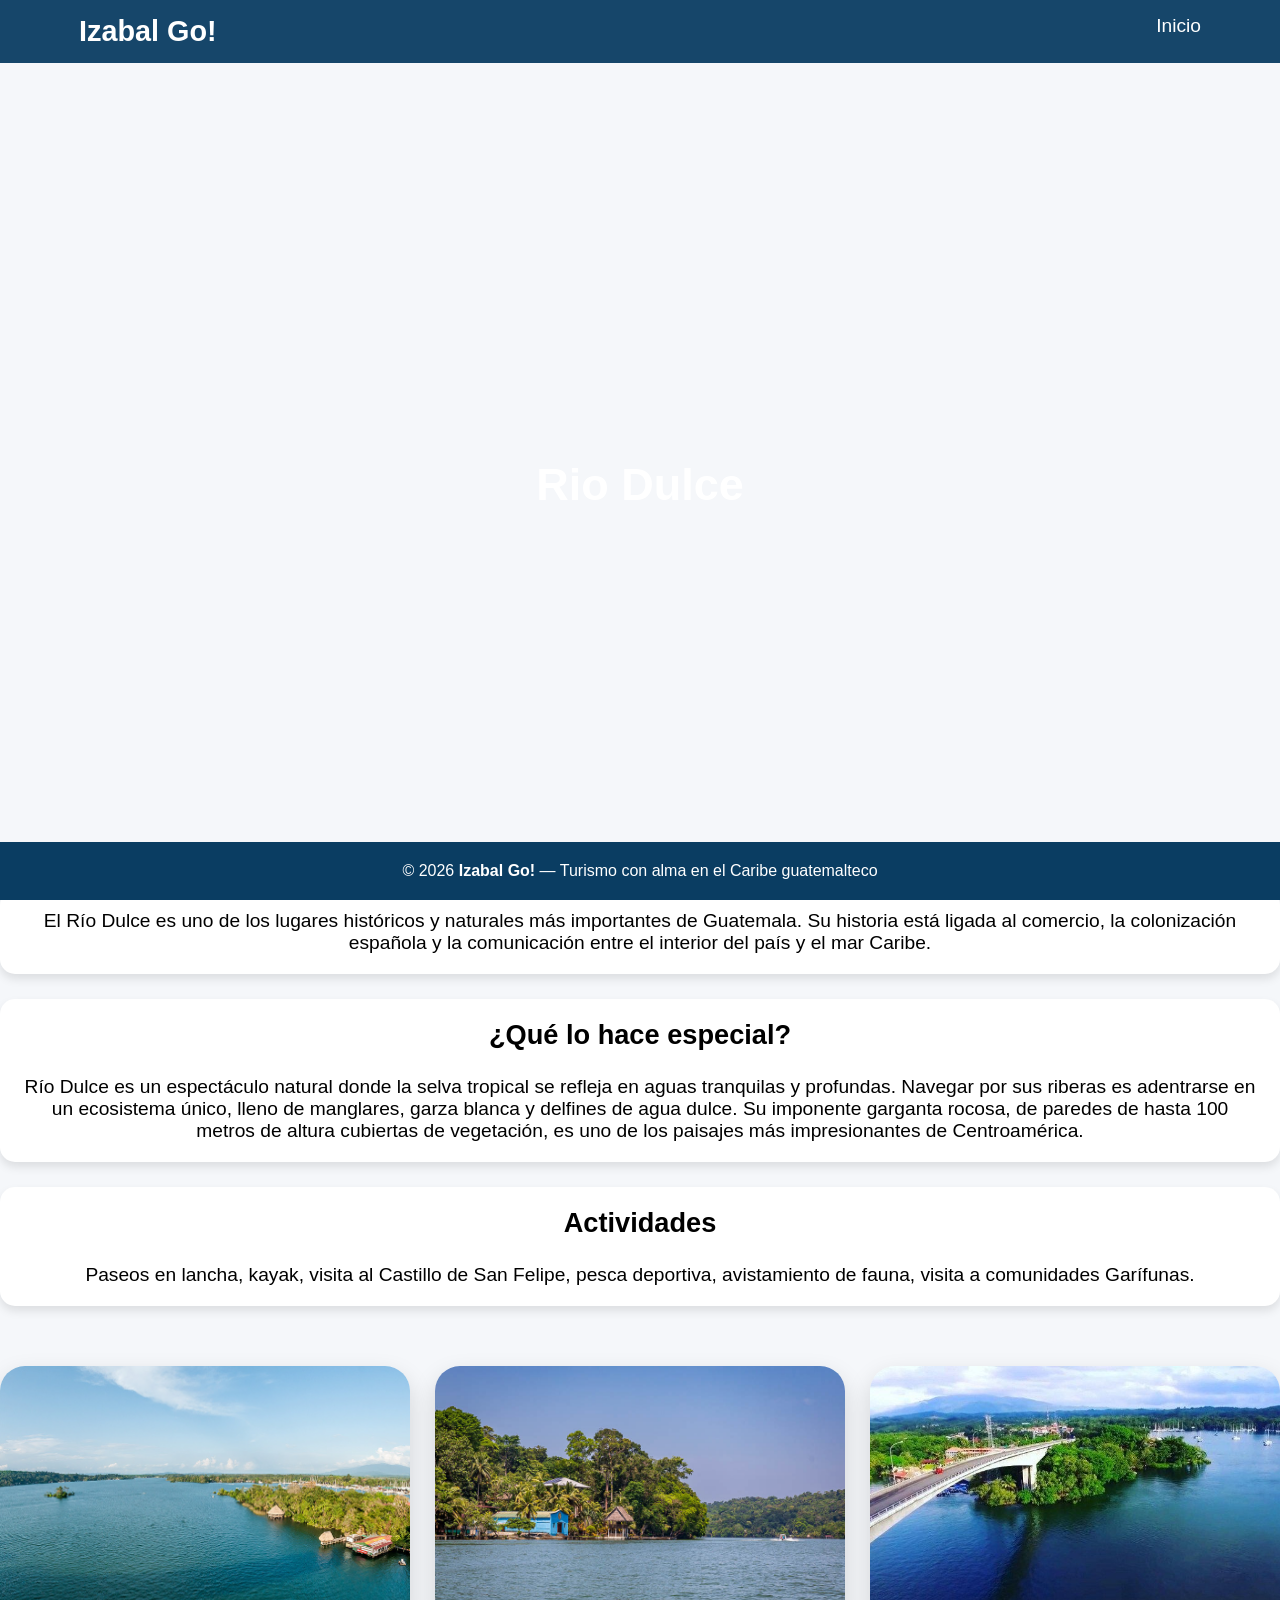
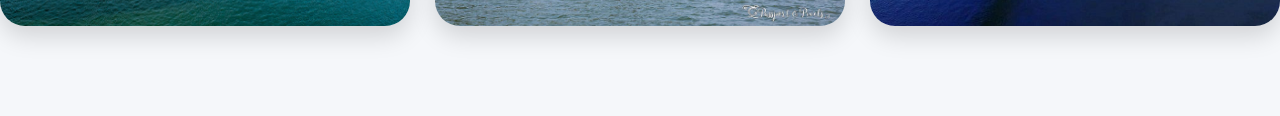
<file: RioDulce.html>
<!DOCTYPE html>
<html lang="en">
<head>
    <meta charset="UTF-8">
    <meta name="viewport" content="width=device-width, initial-scale=1.0">
    <title>Rio Dulce - Izabal Go!</title>
    <link rel="stylesheet" href="styles.css">
</head>
<body>
    <header>
        <nav> <!--Barra de navegación-->
            <h2>Izabal Go!</h2>
                <a href="index.html">Inicio</a>
        </nav>
    </header>
    <!--Imagen Principal-->
    <section class="hero-rio">
        <h1>Rio Dulce</h1>
    </section>
        
    <section>
        <!--Información del lugar-->
        <div class="card-lugar">
                <p>El Río Dulce es uno de los lugares históricos y naturales más importantes de Guatemala. Su historia está ligada al comercio, la colonización española y la comunicación entre el interior del país y el mar Caribe.</p>
        </div>
        <div class=" card-lugar">
                <h3>¿Qué lo hace especial?</h3>
                <p> Río Dulce es un espectáculo natural donde la selva tropical se refleja en aguas tranquilas y profundas. Navegar por sus riberas es adentrarse en un ecosistema único, lleno de manglares, garza blanca y delfines de agua dulce. Su imponente garganta rocosa, de paredes de hasta 100 metros de altura cubiertas de vegetación, es uno de los paisajes más impresionantes de Centroamérica.
                </p>
        </div>
             
        <div class="card-lugar">
                <h3>Actividades</h3>
                <p> Paseos en lancha, kayak, visita al Castillo de San Felipe, pesca deportiva, avistamiento de fauna, visita a comunidades Garífunas.</p>
         </div>
          <!--galeria de imagenes-->
        <div class="galeria">
            <img src="imagenes/rio-dulce-1.jpg"alt="">
            <img src="imagenes/rio-delce-2.jpg"alt="">
            <img src="imagenes/rio-dulce-3.jpg"alt="">
        </div> 

    <!-- FOOTER -->
<footer>
  <p>© 2026 <strong>Izabal Go!</strong> — Turismo con alma en el Caribe guatemalteco </p>
</footer>

</body>
</html>
</file>
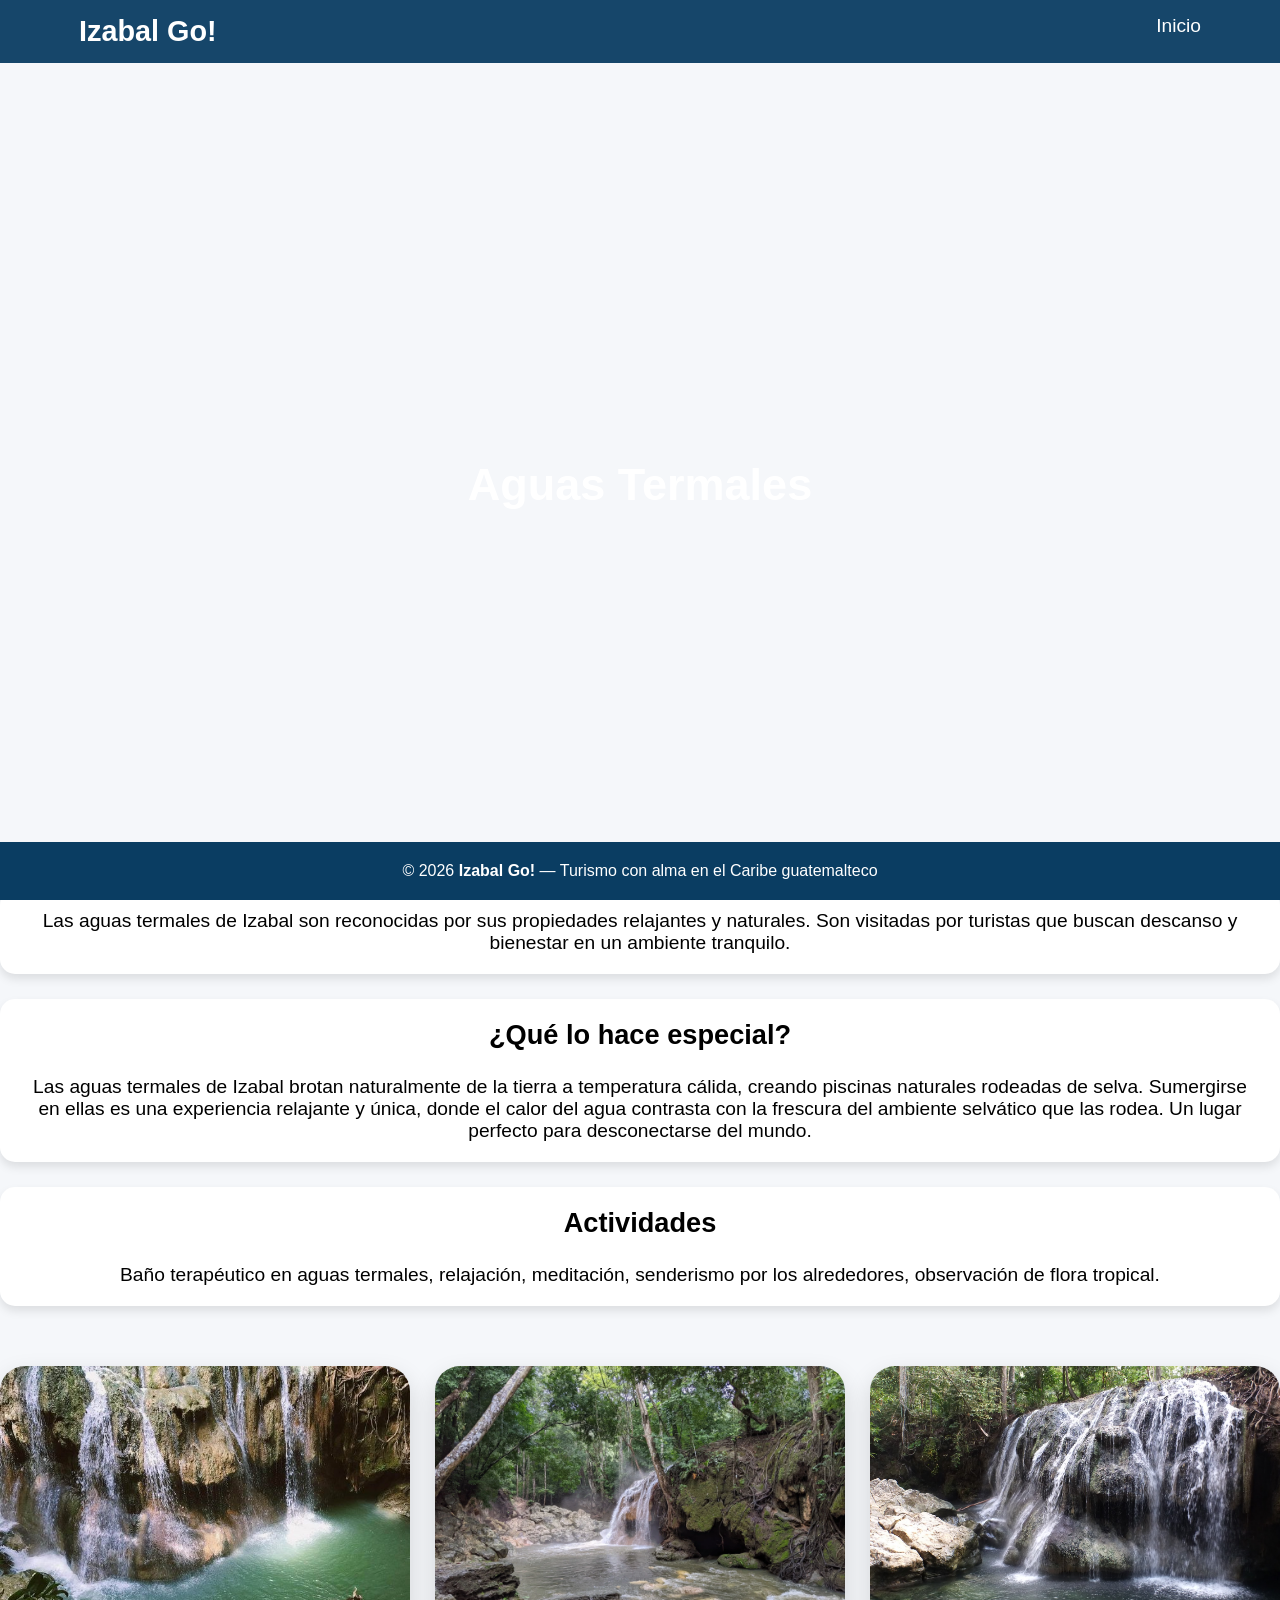
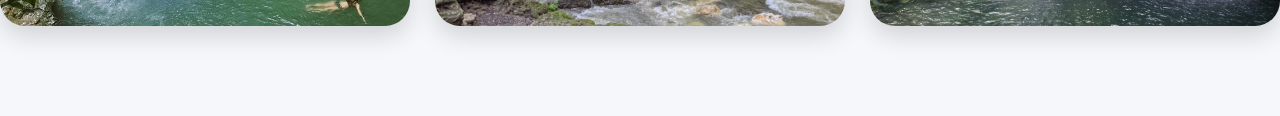
<file: Termales.html>
<!DOCTYPE html>
<html lang="en">
<head>
    <meta charset="UTF-8">
    <meta name="viewport" content="width=device-width, initial-scale=1.0">
    <title>Aguas Termales - Izabal Go!</title>
    <link rel="stylesheet" href="styles.css">
</head>
<body>
    <header>
        <nav> <!--Barra de navegación-->
            <h2>Izabal Go!</h2>
                <a href="index.html">Inicio</a>
        </nav>
    </header>

    <!--Imagen Principal-->
    <section class="hero-termales">
        <h1>Aguas Termales</h1>
    </section>
        
    <section>
        <!--Información del lugar-->
        <div class="card-lugar">
            <p>Las aguas termales de Izabal son reconocidas por sus propiedades relajantes y naturales. Son visitadas por turistas que buscan descanso y bienestar en un ambiente tranquilo.</p>
        </div>

        <div class=" card-lugar">
        <h3>¿Qué lo hace especial?</h3>
                <p> Las aguas termales de Izabal brotan naturalmente de la tierra a temperatura cálida, creando piscinas naturales rodeadas de selva. Sumergirse en ellas es una experiencia relajante y única, donde el calor del agua contrasta con la frescura del ambiente selvático que las rodea. Un lugar perfecto para desconectarse del mundo.
                </p>
        </div>
             
        <div class="card-lugar">
            <h3>Actividades</h3>
               <p> Baño terapéutico en aguas termales, relajación, meditación, senderismo por los alrededores, observación de flora tropical.</p>
        </div>
         <!--galeria de imagenes-->
        <div class="galeria">
            <img src="imagenes/el-paraiso-1.jpg"alt="">
            <img src="imagenes/el-paraiso-2.webp"alt="">
            <img src="imagenes/el-paraiso-3.JPG"alt="">
        </div>

   <!-- FOOTER -->
<footer>
  <p>© 2026 <strong>Izabal Go!</strong> — Turismo con alma en el Caribe guatemalteco </p>
</footer>

</body>
</html>
</file>
<file: styles.css>
/*reset*/

*{
    margin: 0;
    padding: 0;
    box-sizing: border-box;
}

body{
    font-family: 'Segoe UI', sans-serif;
    background: #f5f7fa; /* COLOR DE FONDO */
    padding-top: 80px; /* SEPARACIÓN EN LA PARTE DE ARRIBA */
    min-height: 100vh;
}

/*barra de navegacion*/
header{
    position: fixed; /*HACE QUE LA BARRA DE NAVEGACIÓN QUEDE FIJA*/
    width: 100%; /* OCUPA EL 100% DE ANCHO DE LA PÁGINA*/
    top: 0; /* SEPARACIÓN CON EL LIMITE DE LA PANTALLA ARRIBA */
    background: rgba(10, 61, 98, 0.95); /* COLOR DE LA BARRA DE NAVEGACIÓN*/
    backdrop-filter: blur(10px); /* DA EFECTO */
}

/* TEXTO DEL LOGO */
nav{
    display: flex; /* ACOMODA TODO HORIZONTALMENTE*/
    justify-content: space-betWeen; /* ACOMODA UN OBJETO A LA IZQUIERDA Y EL OTRO A LA DERECHA*/
    padding: 15px; /*EL RELLENO ALREDEDOR DEL OBJETO */
    width: 90%; /* EL ANCHO QUE OCUPA */
    margin: autO; /* MARGENES */
    color: white; /* COLOR DE TEXTO */
    font-size: 1.2rem; /* TAMAÑO DE TEXTO */
}

/* CONTACTO Y ACERCA DE: */
nav ul{
    list-style: none; /* QUITA LAS VIÑETAS DE LISTAS */
    font-size: 1rem; /* TAMAÑO DE TEXTO */
    margin-top: auto; /* MARGEN SUPERIOR */
    margin-bottom: auto; /* MARGEN INFERIOR */
}

nav ul li{
    display: inline; /* ACOMODA EN FILA */
    margin-left: 20px; /* MARGEN IZQUIERDO */
}

nav a{
    color: white; /* COLOR DE TEXTO */
    text-decoration: none; /*QUITA LA LINEA DEL LINK */
}

/* IMAGEN PRINCIPAL */
.hero{ 
    height: 90vh; /* OCUPA EL 90% DE LA VISTA DE LA PANTALLA */
    background-image: url('https://www.visitcentroamerica.com/wp-content/uploads/2025/04/Izabal-Guatemala-Centroamerica-02.webp');
    background-size: cover; /* LA IMAGEN OCUPA TODO EL CONTENEDOR */
    display: flex;
    justify-content: center; /* CENTRA HORIZONTALMENTE */
    align-items: center; /* CENTRA VERTICALMENTE */
    color:rgb(255, 255, 255); /* COLOR DE TEXTO */
    text-align: center; /* CENTRA EL TEXTO */
    font-size: 2rem; /* TAMAÑO DEL TEXTO */
}

/* EXPLORA IZABAL */
.contenedor{
    color: #004d66; /* COLOR DE TEXTO */
    font-size: 1.5rem; /*  TAMAÑO DE TEXTO */
    padding: 30px 20px; /* RELLENO ALREDEDOR DEL OBJETO */
    text-align: center; /* CENTRA EL TEXTO */
    margin-top: 25px; /* MARGEN SUPERIOR */ 
}

/* CARTAS */
.grid{
    display:grid; 
    grid-template-columns: repeat(auto-fit, minmax(250px,1fr));
    gap:20px;
    margin-top:30px;
}

/*cartas de lugares*/

.card{
    margin-left: 15px;
    margin-bottom: 50px;
    margin-top: 25px;
    display: block;
    border-radius: 15px;
    overflow: hidden;
    background: white;
    text-decoration: none;
    color: #333;
    box-shadow:0 5px 15px rgba(0,0,0,0.1);
    transition: 0.3s;
}

/*propiedades de las imagenes de las cartas*/
.card img{
    width: 100%;
    height: 180px;
    object-fit: cover;
}

/*informacion en las cartas*/
 .info{
    padding: 20px 20px;
    font-size: 18px;  
}

/*animacion de las cartas*/
.card:hover{
    transform: translateY(-10px)
    scale(1.02);
    box-shadow: 0 15px 25px
    rgba(0,0,0,0.2);
}


/*FINAL*/

 footer{
    text-align: center;
    padding: 20px;
    background: #0a3d62;
    color: white;
    width: 100%;
    bottom: 0px;
    position: fixed;
}
/* IMAGENES PRINCIPALES */
.hero-7Altares{ 
    height: 90vh;
    background-image: url('https://www.anywhere.com/img-a/attraction/siete-altares-waterfall-guatemala/Siete.Altares-1.jpg');
    background-size: cover;
    display: flex;
    justify-content: center;
    align-items: center;
    color:rgb(255, 255, 255);
    text-align: center;
    font-size: 30px;
}

.hero-Escobas{ 
    height: 90vh;
    background-image: url('imagenes/ESCOBAS.png');
    background-size: cover;
    display: flex;
    justify-content: center;
    align-items: center;
    color:rgb(255, 255, 255);
    text-align: center;
    font-size: 30px;
}

.hero-termales{ 
    height: 90vh;
    background-image: url('https://www.guateadventure.com/wp-content/uploads/2022/01/Micah-Leier-Cascada-El-Parai%CC%81so.jpg');
    background-size: cover;
    display: flex;
    justify-content: center;
    align-items: center;
    color:rgb(255, 255, 255);
    text-align: center;
    font-size: 30px;
}

.hero-Manabique{ 
    height: 90vh;
    background-image: url('imagenes/manabique.png');
    background-size: cover;
    display: flex;
    justify-content: center;
    align-items: center;
    color:rgb(255, 255, 255);
    text-align: center;
    font-size: 30px;
}

.hero-rio{ 
    height: 90vh;
    background-image: url('https://www.prensalibre.com/wp-content/uploads/2020/01/REG-050220-DS-DA%C3%91OS-PUENTE-R%C3%8DO-DULCE-1.jpg?quality=52');
    background-size: cover;
    display: flex;
    justify-content: center;
    align-items: center;
    color:rgb(255, 255, 255);
    text-align: center;
    font-size: 30px;
}

.hero-Playa{ 
    width: auto;
    height: 90vh;
    background-image: url('https://img2.wallspic.com/crops/7/5/4/8/98457/98457-playa-tropicos-isla-vacaciones-viaje-2560x1440.jpg');
    background-size: cover;
    display: flex;
    justify-content: center;
    align-items: center;
    color:rgb(255, 255, 255);
    text-align: center;
    font-size: 30px;
}

.hero-Lago{ 
    height: 90vh;
    background-image: url('imagenes/IZABAL-LAGO.png');
    background-size: cover;
    display: flex;
    justify-content: center;
    align-items: center;
    color:rgb(255, 255, 255);
    text-align: center;
    font-size: 30px;
}


.card-lugar{
    background-color:white;
    padding: 20px;
    margin-bottom: 25px;
    text-align: center;
    border-radius: 15px;
    box-shadow: 0 5px 10px rgba(0,0,0,0.1); 
}

.card-lugar ul{
    list-style: none;
    padding: 0;
    margin: 0;
}

.card-lugar p{
    font-size: 1.2rem;
    font-weight: 500;
}

.card-lugar h3{
    font-size: 1.7rem;
    margin-bottom: 25px;
}

/*CONTACTO*/

.contacto{
    text-align: center;
    margin-top: 5%;
    
}

.redes-grid{
    display: flex;
    flex-direction: column;
    gap: 30px;
    margin-top: 10px;
    max-width: 500px;
    margin-left: auto;
    margin-right: auto;
    transition: transform 0.22s ease, box-shadow 0.22s ease;
}

.redes-item{
    display: flex;
    align-items: center;
    gap: 1rem;
    border-radius: 14px;
    padding: 20px 26px;
    box-shadow: 0 2px 16px rgba(0,0,0,0.07);
    text-decoration: none;
    color: #1c1c1c;
   
}

.redes-grid :hover{
    transform: translateY(-4px);
    box-shadow: 0 8px 28px rgba(0,0,0,0.12);
}

.redes-item.instagram  .icon-wrap{ 
    background: linear-gradient(135deg, #f58529, #dd2a7b, #8134af, #515bd4);
}

.redes-item.facebook .icon-wrap
{ background: #1877f2;
}

.redes-item.whatsapp .icon-wrap{
     background: #25d366; 
    }


.icon-wrap { 
    width: 54px;
    height: 54px;
    border-radius: 14px;
    display: flex;
    align-items: center;
    justify-content: center;
    flex-shrink: 0;
}

.icon-wrap i {
    font-size: 1.6rem;
    color: #ffffff;
}

.red-info h3{
    font-size: 20px;
    margin-bottom: 3px;
}

.red-info span {
    font-size: 15px;
    color: #555;
}


/*ACERCA DE*/
.logo-Izabal{
    width: 150px;
    height: 150px;
    align-items: center;
    margin-left: auto;
    margin-right: auto;
    padding-top: 30px;
}

.logo-Izabal img{
    width: 150px;
    height: 150px;
    object-fit: cover;
    mix-blend-mode: multiply;
}

.Titulo-de-pagina{
    text-align: center;
   margin-top: 40px;
   padding: 0 20px;
}

.Pagina{
    color: #00a8cc;
    font-size: 1rem;
    font-weight: 600;
    text-transform: uppercase;
    letter-spacing: 3px;
}

.nombre-pagina{
    font-size: 4rem;
    font-weight: 800;
    color: #042f4b;
    margin-top: 10px;
}

.intro  {
    max-width: 1100px;
    margin: 70px auto;
    padding: 0 20px;
}

.intro-texto{
   font-size: 2rem;
   text-align: center;
   margin-bottom: 40px;
   font-weight: 600;
   color: #004d66;
}

.intro-body {
    background-color: #ffffff;
    border-radius: 30px;
    padding: 40px;
    box-shadow: 0 15px 40px rgba(0,0,0,0.12);
    line-height: 1.9;
    font-size: 1.1rem   
}

.intro-body p{
    margin-bottom: 25px;
}

.mision{
    text-align: center;
    margin-top: 60px;
}

.Información{
    font-size: 2.3rem;
    font-weight: 700;
    color: #042f4b;
}

.mision-grid{
    max-width: 1200px;
    margin: 50px auto;
    display: grid;
    grid-template-columns: repeat(auto-fit, minmax(280px, 1fr));
    gap: 30px;
    padding: 0 20px;
}

.mision-carta{
    background: white;
    border-radius: 25px;
    padding: 40px 30px;
    text-align: center;
    transition: 0.4s ease;
    box-shadow: 0 10px 30px rgba(0,0,0,0.08);
}

.mision-carta:hover{
    transform: translateY(-10px);
}

.mision-titulo{
    font-size: 1.8rem;
    margin-bottom: 20px;
    color: #0083b0;
}

.mision-texto{
    line-height: 1.8;
    color: #444;
}

.Historia  {
    max-width: 1100px;
    margin: 100px auto;
    padding: 0 20px;
}

.Seccion-historia{
   color: #0099cc;
   font-weight: 700;
   text-transform: uppercase;
   letter-spacing: 2px;
   margin-bottom: 15px;
}

.Titulo-historia{
   font-size: 3rem;
   margin-bottom: 40px;
   color: #042f4b;   
}

.Titulo-historia em{
    color: #00a8cc;
    font-style: normal;
}

.Texto-historia{
    background: white;
    border-radius: 30px;
    padding: 50px;
    line-height: 1.9;
    box-shadow: 0 15px 40px rgba(0,0,0,0.08);
}

.Texto-historia p{
    margin-bottom: 25px;
}

.final{
    text-align: center;
    padding: 100px 20px;
    background: linear-gradient(135deg, #0083b0, #00b4db);
    color: white;
    margin-top: 80px;
}

.texto-final{
    font-size: 2rem;
    font-weight: 700;
    margin-bottom: 15px;
}

.frase-final{
    margin-bottom: 35px;
    font-size: 1.1rem;
}

.btn-inicio{
    display: inline-block;
    background: white;
    color: #0083b0;
    text-decoration: none;
    padding: 16px 35px;
    border-radius: 50px;
    font-weight: 700;
    transition: 0.3s ease;
}

.btn-inicio:hover{
    transform: scale(1.05);
    box-shadow: 0 10px 25px rgba(0,0,0,0.3);
}

/*GALERIA DE IMAGENES*/
.galeria{
    width: 100%;
    display: grid;
    grid-template-columns: repeat(auto-fit, minmax(280px, 1fr));
    gap: 25px;
    margin-top: 40px;
    margin-bottom: 70px;
    padding: 20px 0;
}

.galeria img{
    width: 100%;
    height: 260px;
    object-fit: cover;
    border-radius: 25px;
    transition: 0.4s ease;
    box-shadow: 0 10px 25px rgba(0,0,0,0.15);
}

.galeria img:hover{
    transform: scale(1.04);
    box-shadow: 0 18px 35px rgba(0,0,0,0.25);
}
</file>
